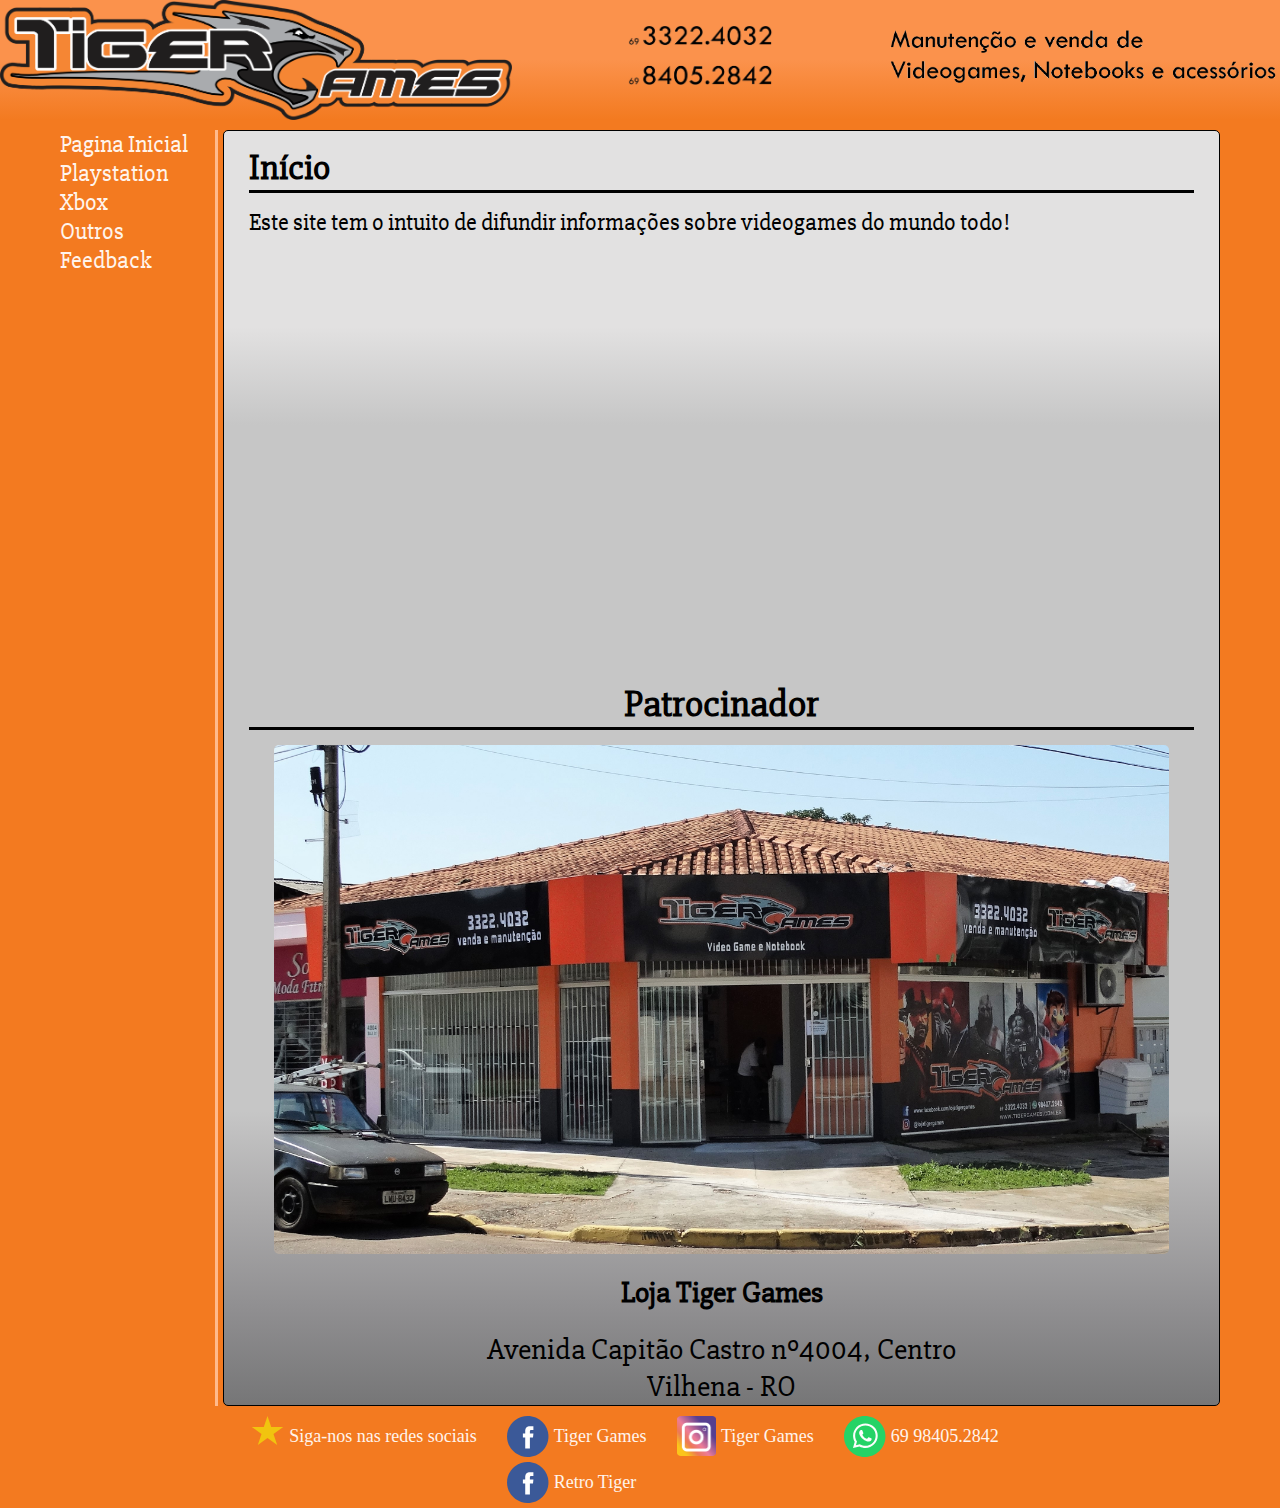
<file: index.html>
<!DOCTYPE html>
<html lang="pt-br">

<head>
    <meta charset="utf-8">
    <meta http-equiv="X-UA-Compatible" content="ie=edge">
    <title>
        Tiger Games - Página Inicial
    </title>

    <link href="https://fonts.googleapis.com/css?family=Slabo+27px" rel="stylesheet">
    <link href="https://fonts.googleapis.com/css?family=Merriweather" rel="stylesheet">
    <link rel="shortcut icon" href="imagens/loja/icon.png" />


    <link rel="stylesheet" href="CSS/conteudo.css">
    <link rel="stylesheet" href="CSS/lista.css">
    <link rel="stylesheet" href="CSS/texto.css">
    <link rel="stylesheet" href="CSS/imagens.css">
    <link rel="stylesheet" href="CSS/carrossel.css">
</head>


<body>
    <header>
        <div class="cabecalho">
            <img class="logo" src="imagens/loja/logoTigerGames_NOVO.png" alt="Logo Tiger Games">
            <img class="telefone" src="imagens/loja/telefone.png" height="60%" alt="Telefone: 3322-4032/8405-2842">
            <img class="telefone" src="imagens/loja/legenda.png" alt="Manutenção e venda de  notebooks, videogames e acessórios">
        </div>
    </header>

    <main>
        <div class="pai">
            <div class="conteudo">
                <div class="menu">
                    <nav>
                        <ul id="nav">
                            <li><a href="index.html">Pagina Inicial</a></li>
                            <li><a href="#">Playstation</a>
                                <ul>
                                    <li><a href="playstation/consoles.html"> > Consoles</a></li>
                                    <li><a href="playstation/portateis.html"> > Portáteis</a></li>
                                </ul>
                            </li>
                            <li><a href="#">Xbox</a>
                                <ul>
                                    <li><a href="xbox/consoles.html"> > Consoles</a></li>
                                </ul>
                            </li>
                            <li><a href="outros.html">Outros</a></li>
                            <li><a href="feedback.html">Feedback</a></li>
                        </ul>
                    </nav>
                </div>

                <div class="resultado">
                    <div class="titulo-texto">
                        <h1>Início</h1>
                    </div>
                    <div class="texto">
                        Este site tem o intuito de difundir informações sobre videogames do mundo todo!
                        <br><br>
                    </div>

                    <section class="galeria">
                        <img src="imagens/pexels-photo-139038.jpeg" alt=" pessoa segurando controle" height="100%"
                            class="foto">
                        <img src="imagens/pexels-photo-1435595.jpeg" alt="pessoa segurando controle" height="100%"
                            class="foto">
                        <img src="imagens/pexels-photo-776092.jpeg" alt="bonecos nintendo" height="100%" class="foto">
                        <img src="imagens/pexels-photo.jpg" alt="pessoa segurando controle" height="100%" class="foto">
                    </section>
                    <div class="titulo-patrocinador">
                        <h2>Patrocinador</h2>
                    </div>
                    <div class="foto-loja">
                        <img src="imagens/loja/DSC03052.JPG" alt="foto loja Tiger Games">
                    </div>
                    <div class="texto-inicio">
                        <h2>Loja Tiger Games</h2>
                        <p>
                            Avenida Capitão Castro nº4004, Centro <br>
                            Vilhena - RO
                        </p>
                    </div>


                </div>
            </div>
        </div>
    </main>
    <footer>
        <div class="rodape">

            <div><img src="imagens/social/estrelas.svg" alt=""></div>
            <p class="texto-rodape">Siga-nos nas redes sociais</p>

            <div class="social">
                <div class="social-face">
                    <img src="imagens/social/facebook.svg" alt="logo facebook">
                    <a class="texto-rodape" href="https://www.facebook.com/lojatigergames/">Tiger Games</a>
                </div>
                <div class="social-face">
                    <img src="imagens/social/facebook.svg" alt="logo facebook">
                    <a class="texto-rodape" href="https://www.facebook.com/RetroTigerr/">Retro Tiger</a>
                </div>
            </div>
            <div class="social-face">
                <img src="imagens/social/instagram.png" height="40px" alt="logo instagram">
                <a class="texto-rodape" href="https://www.instagram.com/lojatigergames/?hl=pt-br">Tiger Games</a>
            </div>
            <div class="social-whatsapp">
                <img src="imagens/social/whatsapp.svg" alt="logo whatsapp">

            </div>
            <p class="texto-rodape">69 98405.2842</p>

        </div>
    </footer>
</body>

</html>
</file>
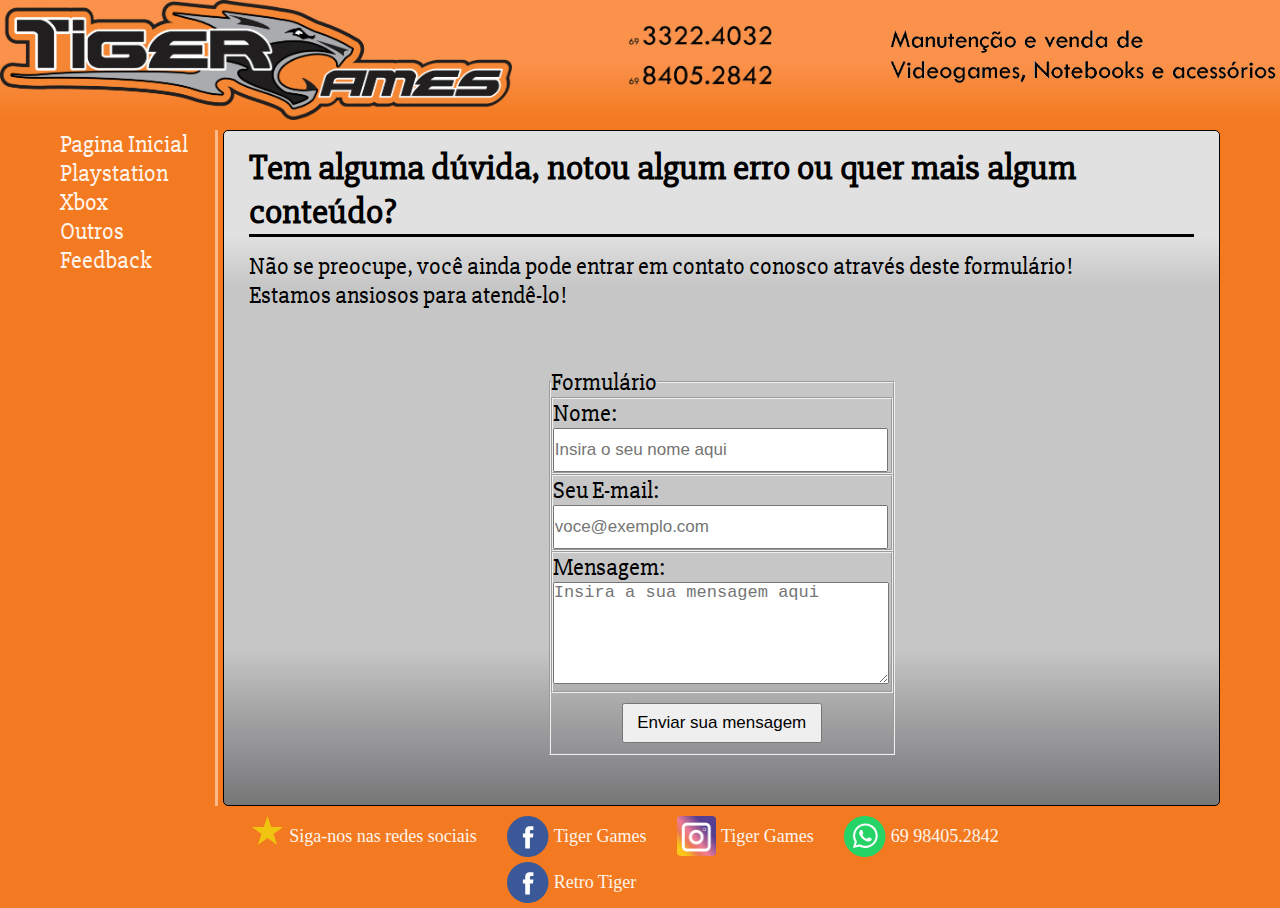
<file: feedback.html>
<!DOCTYPE html>
<html lang="pt-br">

<head>
    <meta charset="utf-8">
    <title>
        Tiger Games - Feedback
    </title>

    <link href="https://fonts.googleapis.com/css?family=Slabo+27px" rel="stylesheet">
    <link href="https://fonts.googleapis.com/css?family=Merriweather" rel="stylesheet">

    <link href="https://fonts.googleapis.com/icon?family=Material+Icons" rel="stylesheet">

    <link rel="stylesheet" href="CSS/conteudo.css">
    <link rel="stylesheet" href="CSS/lista.css">
    <link rel="stylesheet" href="CSS/texto.css">
    <link rel="stylesheet" href="CSS/imagens.css">
</head>


<body>
    <header>
        <div class="cabecalho">
            <img class="logo" src="imagens/loja/logoTigerGames_NOVO.png" alt="Logo Tiger Games">
            <img class="telefone" src="imagens/loja/telefone.png" height="60%" alt="Telefone: 3322-4032/8405-2842">
            <img class="telefone" src="imagens/loja/legenda.png" alt="Manutenção e venda de  notebooks, videogames e acessórios">
        </div>
    </header>

    <main>
        <div class="pai">
            <div class="conteudo">
                <div class="menu">
                    <nav>
                        <ul id="nav">
                            <li><a href="index.html">Pagina Inicial</a></li>
                            <li><a href="#">Playstation</a>
                                <ul>
                                    <li><a href="playstation/consoles.html"> > Consoles</a></li>
                                    <li><a href="playstation/portateis.html"> > Portáteis</a></li>
                                </ul>
                            </li>
                            <li><a href="#">Xbox</a>
                                <ul>
                                    <li><a href="../xbox/consoles.html"> > Consoles</a></li>
                                </ul>
                            </li>
                            <li><a href="outros.html">Outros</a></li>
                            <li><a href="feedback.html">Feedback</a></li>
                        </ul>
                    </nav>
                </div>

                <div class="resultado">
                    <div class="titulo-texto">
                        <h1>Tem alguma dúvida, notou algum erro ou quer mais algum conteúdo?</h1>
                    </div>

                    <div class="texto">
                        <p>
                            Não se preocupe, você ainda pode entrar em contato conosco através deste formulário!
                            <br>Estamos ansiosos para atendê-lo!
                        </p>
                        <br><br>
                    </div>
                    <form class="form">
                        <fieldset>
                            <legend>Formulário</legend>
                            <fieldset>
                                <label for="name">Nome:</label>
                                <input type="text" id="name" placeholder="Insira o seu nome aqui" required />
                            </fieldset>
                            <fieldset>
                                <label for="mail">Seu E-mail:</label>
                                <input type="email" id="mail" placeholder="voce@exemplo.com" required />
                            </fieldset>
                            <fieldset>
                                <label for="msg">Mensagem:</label>
                                <textarea class="mensagem" id="msg" placeholder="Insira a sua mensagem aqui" required></textarea>
                            </fieldset>
                            <div class="botao">
                                <button type="submit">Enviar sua mensagem</button>
                            </div>
                        </fieldset>
                    </form>
                </div>
            </div>
        </div>
    </main>
    <footer>
        <div class="rodape">
            <div><img src="imagens/social/estrelas.svg" alt=""></div>
            <p class="texto-rodape">Siga-nos nas redes sociais</p>

            <div class="social">
                <div class="social-face">
                    <img src="imagens/social/facebook.svg" alt="logo facebook">
                    <a class="texto-rodape" href="https://www.facebook.com/lojatigergames/">Tiger Games</a>
                </div>
                <div class="social-face">
                    <img src="imagens/social/facebook.svg" alt="logo facebook">
                    <a class="texto-rodape" href="https://www.facebook.com/RetroTigerr/">Retro Tiger</a>
                </div>
            </div>
            <div class="social-face">
                <img src="imagens/social/instagram.png" height="40px" alt="logo instagram">
                <a class="texto-rodape" href="https://www.instagram.com/lojatigergames/?hl=pt-br">Tiger Games</a>
            </div>
            <div class="social-whatsapp">
                <img src="imagens/social/whatsapp.svg" alt="logo whatsapp">

            </div>
            <p class="texto-rodape">69 98405.2842</p>

        </div>
    </footer>
</body>

</html>
</file>
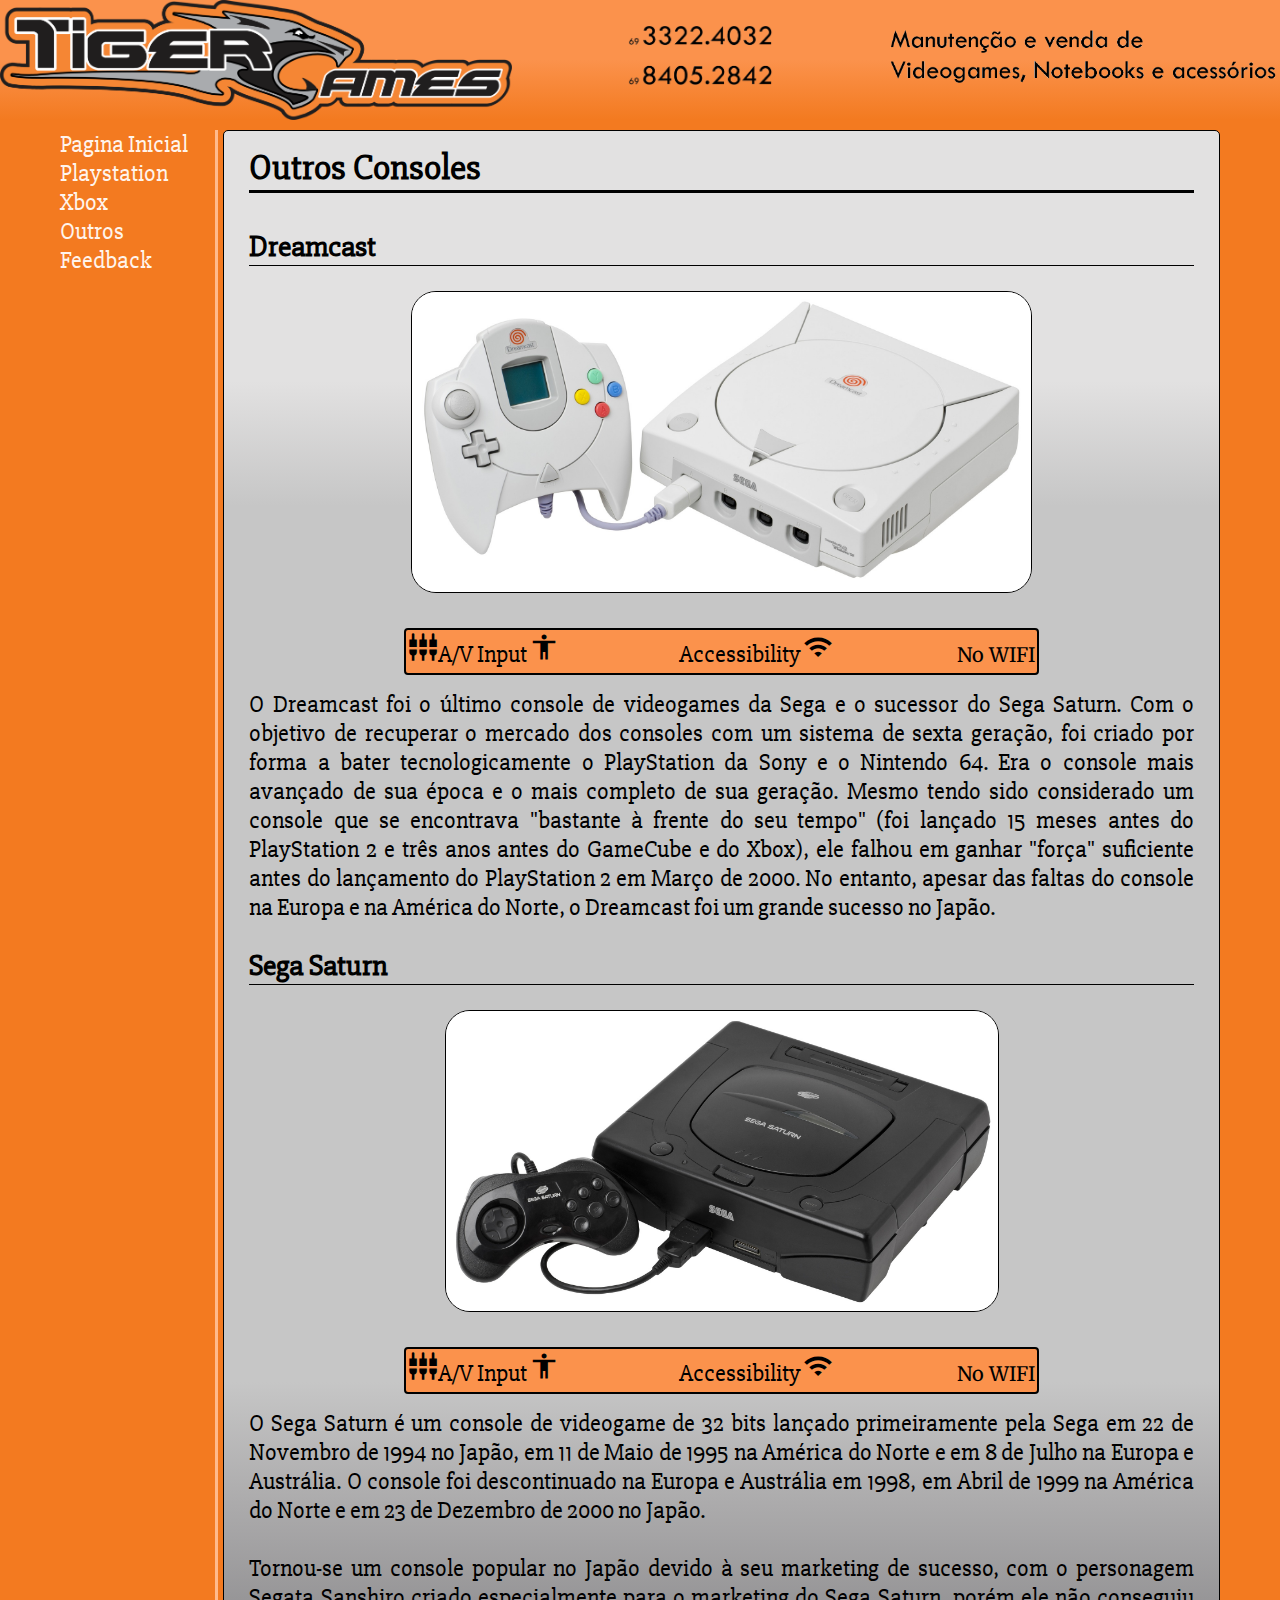
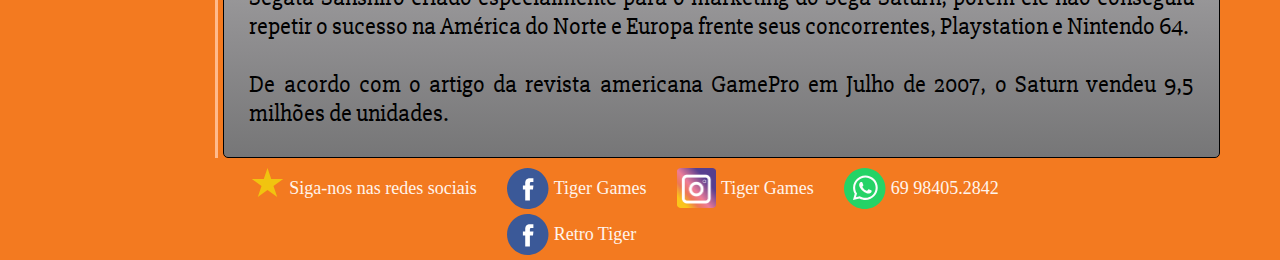
<file: outros.html>
<!DOCTYPE html>
<html lang="pt-br">

<head>
    <meta charset="utf-8">
    <title>
        Tiger Games - Outros
    </title>

    <link href="https://fonts.googleapis.com/css?family=Slabo+27px" rel="stylesheet">
    <link href="https://fonts.googleapis.com/css?family=Merriweather" rel="stylesheet">

    <link href="https://fonts.googleapis.com/icon?family=Material+Icons" rel="stylesheet">

    <link rel="stylesheet" href="CSS/conteudo.css">
    <link rel="stylesheet" href="CSS/lista.css">
    <link rel="stylesheet" href="CSS/texto.css">
    <link rel="stylesheet" href="CSS/imagens.css">
</head>


<body>
    <header>
        <div class="cabecalho">
            <img class="logo" src="imagens/loja/logoTigerGames_NOVO.png" alt="Logo Tiger Games">
            <img class="telefone" src="imagens/loja/telefone.png" height="60%" alt="Telefone: 3322-4032/8405-2842">
            <img class="telefone" src="imagens/loja/legenda.png" alt="Manutenção e venda de  notebooks, videogames e acessórios">
        </div>
    </header>

    <main>
        <div class="pai">
            <div class="conteudo">
                <div class="menu">
                    <nav>
                        <ul id="nav">
                            <li><a href="index.html">Pagina Inicial</a></li>
                            <li><a href="#">Playstation</a>
                                <ul>
                                    <li><a href="playstation/consoles.html"> > Consoles</a></li>
                                    <li><a href="playstation/portateis.html"> > Portáteis</a></li>
                                </ul>
                            </li>
                            <li><a href="#">Xbox</a>
                                <ul>
                                    <li><a href="xbox/consoles.html"> > Consoles</a></li>
                                </ul>
                            </li>
                            <li><a href="outros.html">Outros</a></li>
                            <li><a href="feedback.html">Feedback</a></li>
                        </ul>
                    </nav>
                </div>

                <div class="resultado">
                    <div class="titulo-texto">
                        <h1>Outros Consoles</h1>
                    </div>

                    <h2 class="titulo-console"> Dreamcast </h2>
                    <div class="consoles"><img src="imagens/outros/dreamcast.jpg" height="300px" alt="console dreamcast"></div>
                    <div class="texto">

                        <table>
                            <tbody>
                                <tr>
                                    <td class="icone">
                                        <span><i class="material-icons">settings_input_component</i>A/V Input</span>
                                    </td>
                                    <td class="icone">
                                        <span><i class="material-icons">accessibility_new</i>Accessibility</span>
                                    </td>
                                    <td class="icone">
                                        <span><i class="material-icons">wifi_off</i> <span>No WIFI</span></span>
                                    </td>
                                </tr>
                                <tr>
                            </tbody>
                        </table>

                        <div class="icone">
                        </div>

                        <p>
                            O Dreamcast foi o último console de videogames da Sega e o sucessor do
                            Sega Saturn. Com o objetivo de recuperar o mercado dos consoles com um sistema de sexta
                            geração, foi criado por forma a bater tecnologicamente o PlayStation da Sony e o Nintendo
                            64. Era o console mais avançado de sua época e o mais completo de sua geração. Mesmo tendo
                            sido considerado um console que se encontrava "bastante à frente do seu tempo" (foi lançado
                            15 meses antes do PlayStation 2 e três anos antes do GameCube e do Xbox), ele falhou em
                            ganhar "força" suficiente antes do lançamento do PlayStation 2 em Março de 2000. No
                            entanto, apesar das faltas do console na Europa e na América do Norte, o Dreamcast foi um
                            grande sucesso no Japão.
                        </p>
                    </div>

                    <h2 class="titulo-console"> Sega Saturn </h2>
                    <div class="consoles"><img src="imagens/outros/sega-saturn.jpg" height="300px" alt="console sega saturn"></div>
                    <div class="texto">
                            <table>
                            <tbody>
                                <tr>
                                    <td class="icone">
                                        <span><i class="material-icons">settings_input_component</i>A/V Input</span>
                                    </td>
                                    <td class="icone">
                                        <span><i class="material-icons">accessibility_new</i>Accessibility</span>
                                    </td>
                                    <td class="icone">
                                        <span><i class="material-icons">wifi_off</i> <span>No WIFI</span></span>
                                    </td>
                                </tr>
                                <tr>
                            </tbody>
                        </table>
                        <p>
                            O Sega Saturn é um console de videogame de 32 bits lançado primeiramente pela Sega em 22 de
                            Novembro de 1994 no Japão, em 11 de Maio de 1995 na América do Norte e em 8 de Julho na
                            Europa e Austrália. O console foi descontinuado na Europa e Austrália em 1998, em Abril de
                            1999 na América do Norte e em 23 de Dezembro de 2000 no Japão.
<br><br>
                            Tornou-se um console popular no Japão devido à seu marketing de sucesso, com o personagem
                            Segata Sanshiro criado especialmente para o marketing do Sega Saturn, porém ele não
                            conseguiu repetir o sucesso na América do Norte e Europa frente seus concorrentes,
                            Playstation e Nintendo 64.
<br><br>
                            De acordo com o artigo da revista americana GamePro em Julho de 2007, o Saturn vendeu 9,5
                            milhões de unidades.
                            <br><br>
                        </p>
                    </div>
                </div>
            </div>
        </div>
    </main>
    <footer>
        <div class="rodape">

            <div><img src="imagens/social/estrelas.svg" alt="estrela"></div>
            <p class="texto-rodape">Siga-nos nas redes sociais</p>

            <div class="social">
                <div class="social-face">
                    <img src="imagens/social/facebook.svg" alt="logo facebook">
                    <a class="texto-rodape" href="https://www.facebook.com/lojatigergames/">Tiger Games</a>
                </div>
                <div class="social-face">
                    <img src="imagens/social/facebook.svg" alt="logo facebook">
                    <a class="texto-rodape" href="https://www.facebook.com/RetroTigerr/">Retro Tiger</a>
                </div>
            </div>
            <div class="social-face">
                <img src="imagens/social/instagram.png" height="40px" alt="logo instagram">
                <a class="texto-rodape" href="https://www.instagram.com/lojatigergames/?hl=pt-br">Tiger Games</a>
            </div>
            <div class="social-whatsapp">
                <img src="imagens/social/whatsapp.svg" alt="logo whatsapp">

            </div>
            <p class="texto-rodape">69 98405.2842</p>

        </div>
    </footer>
</body>

</html>
</file>
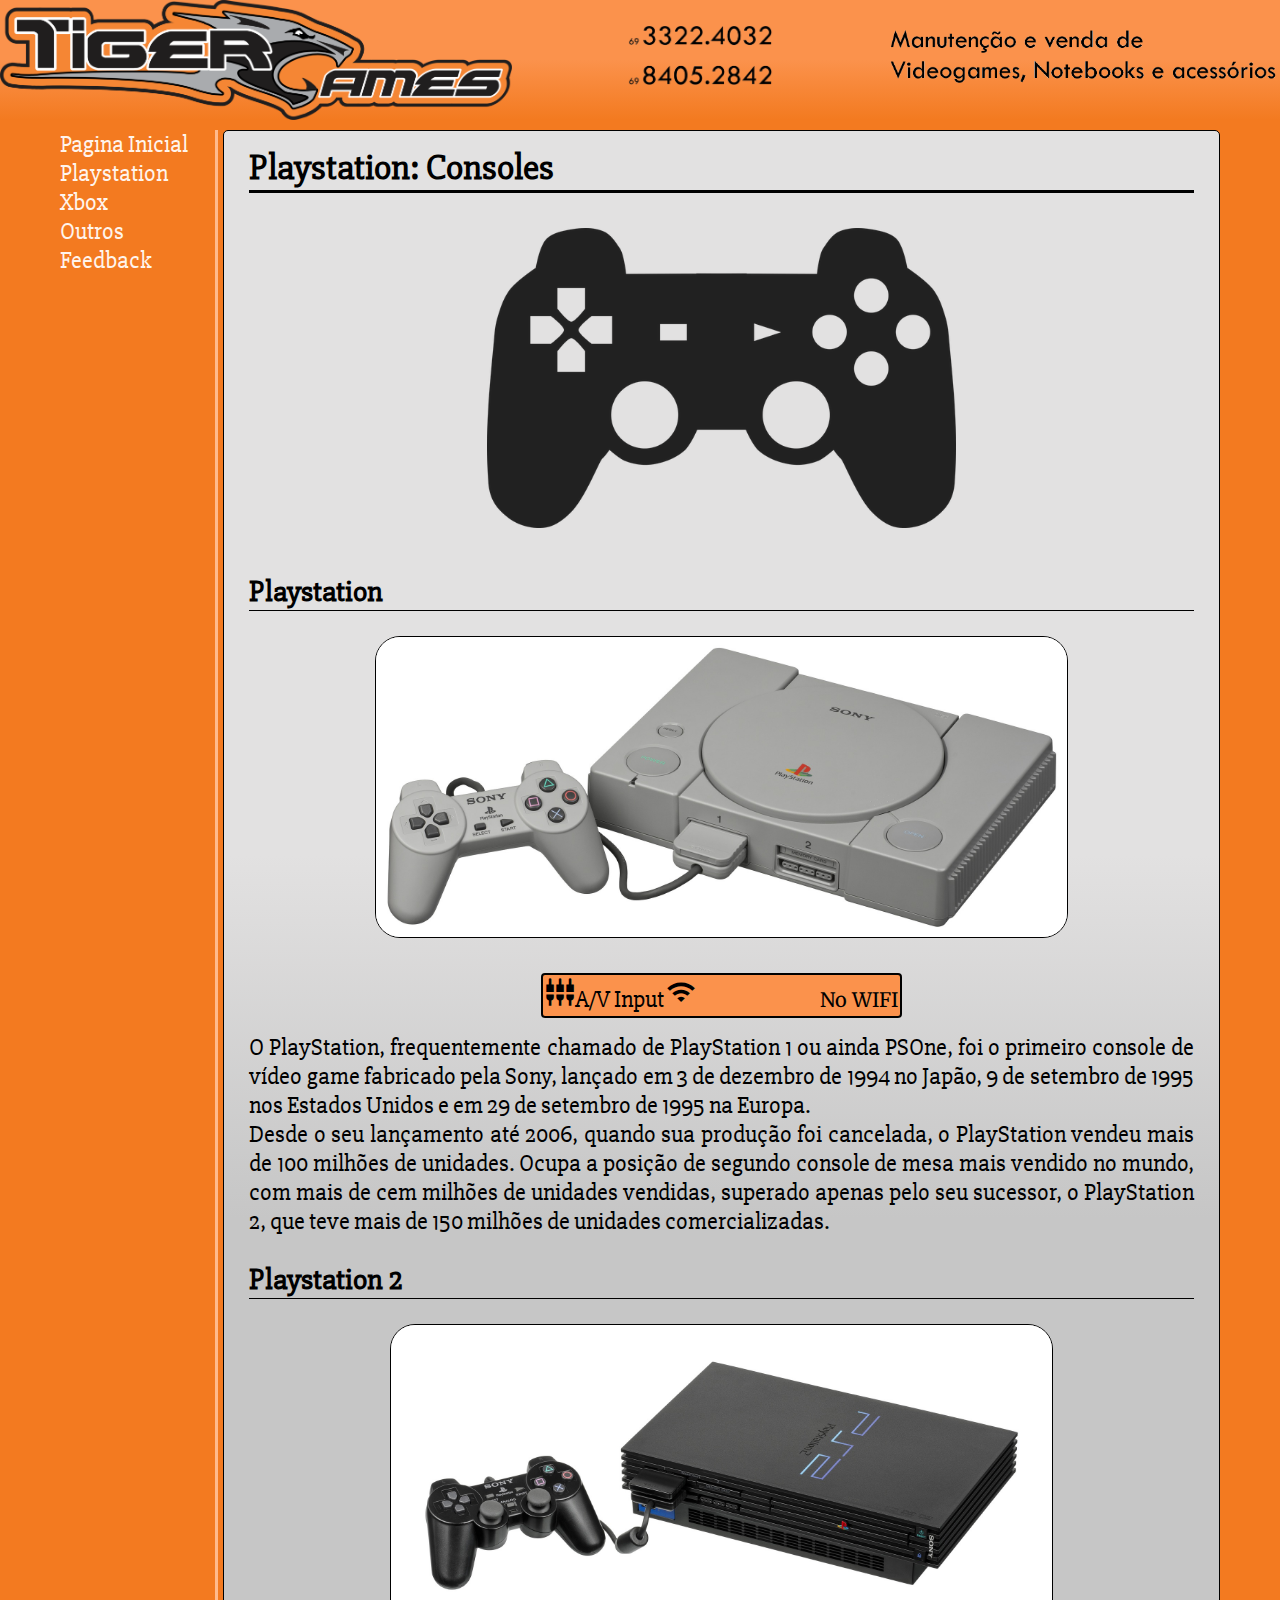
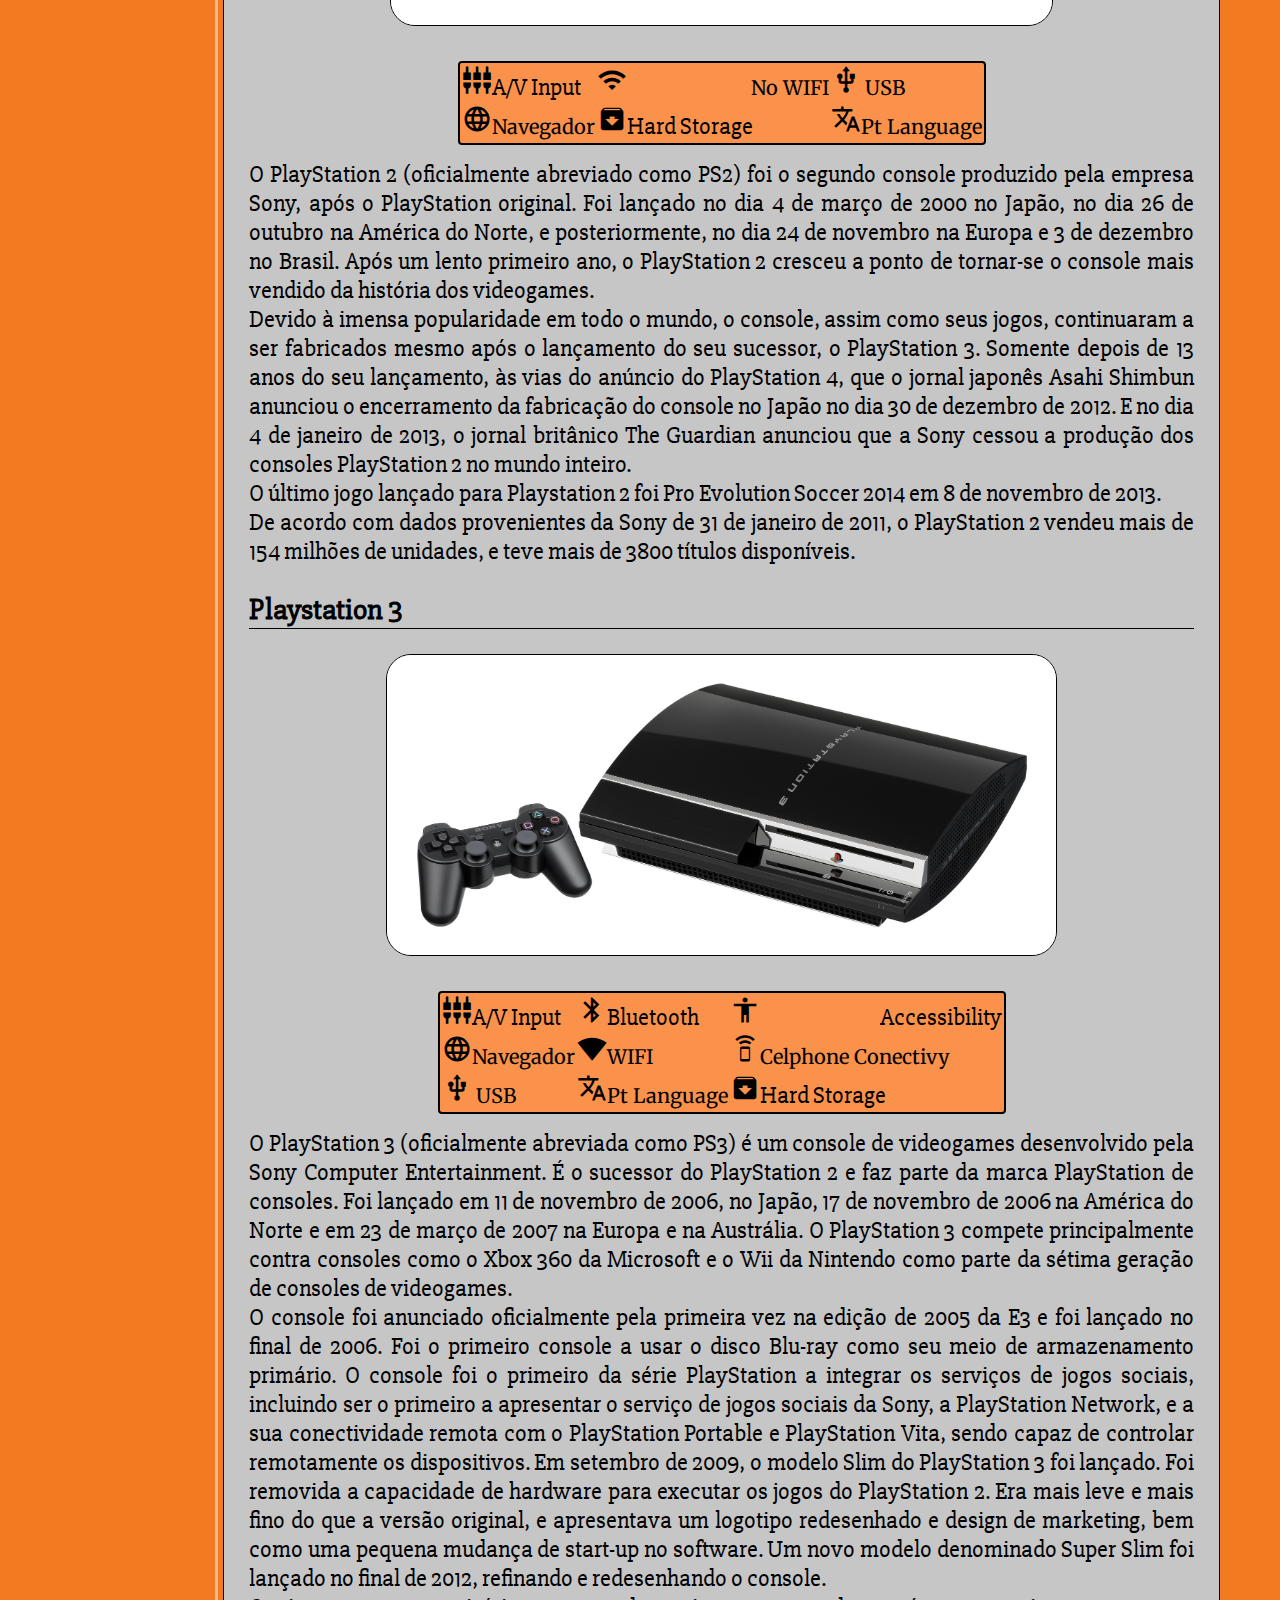
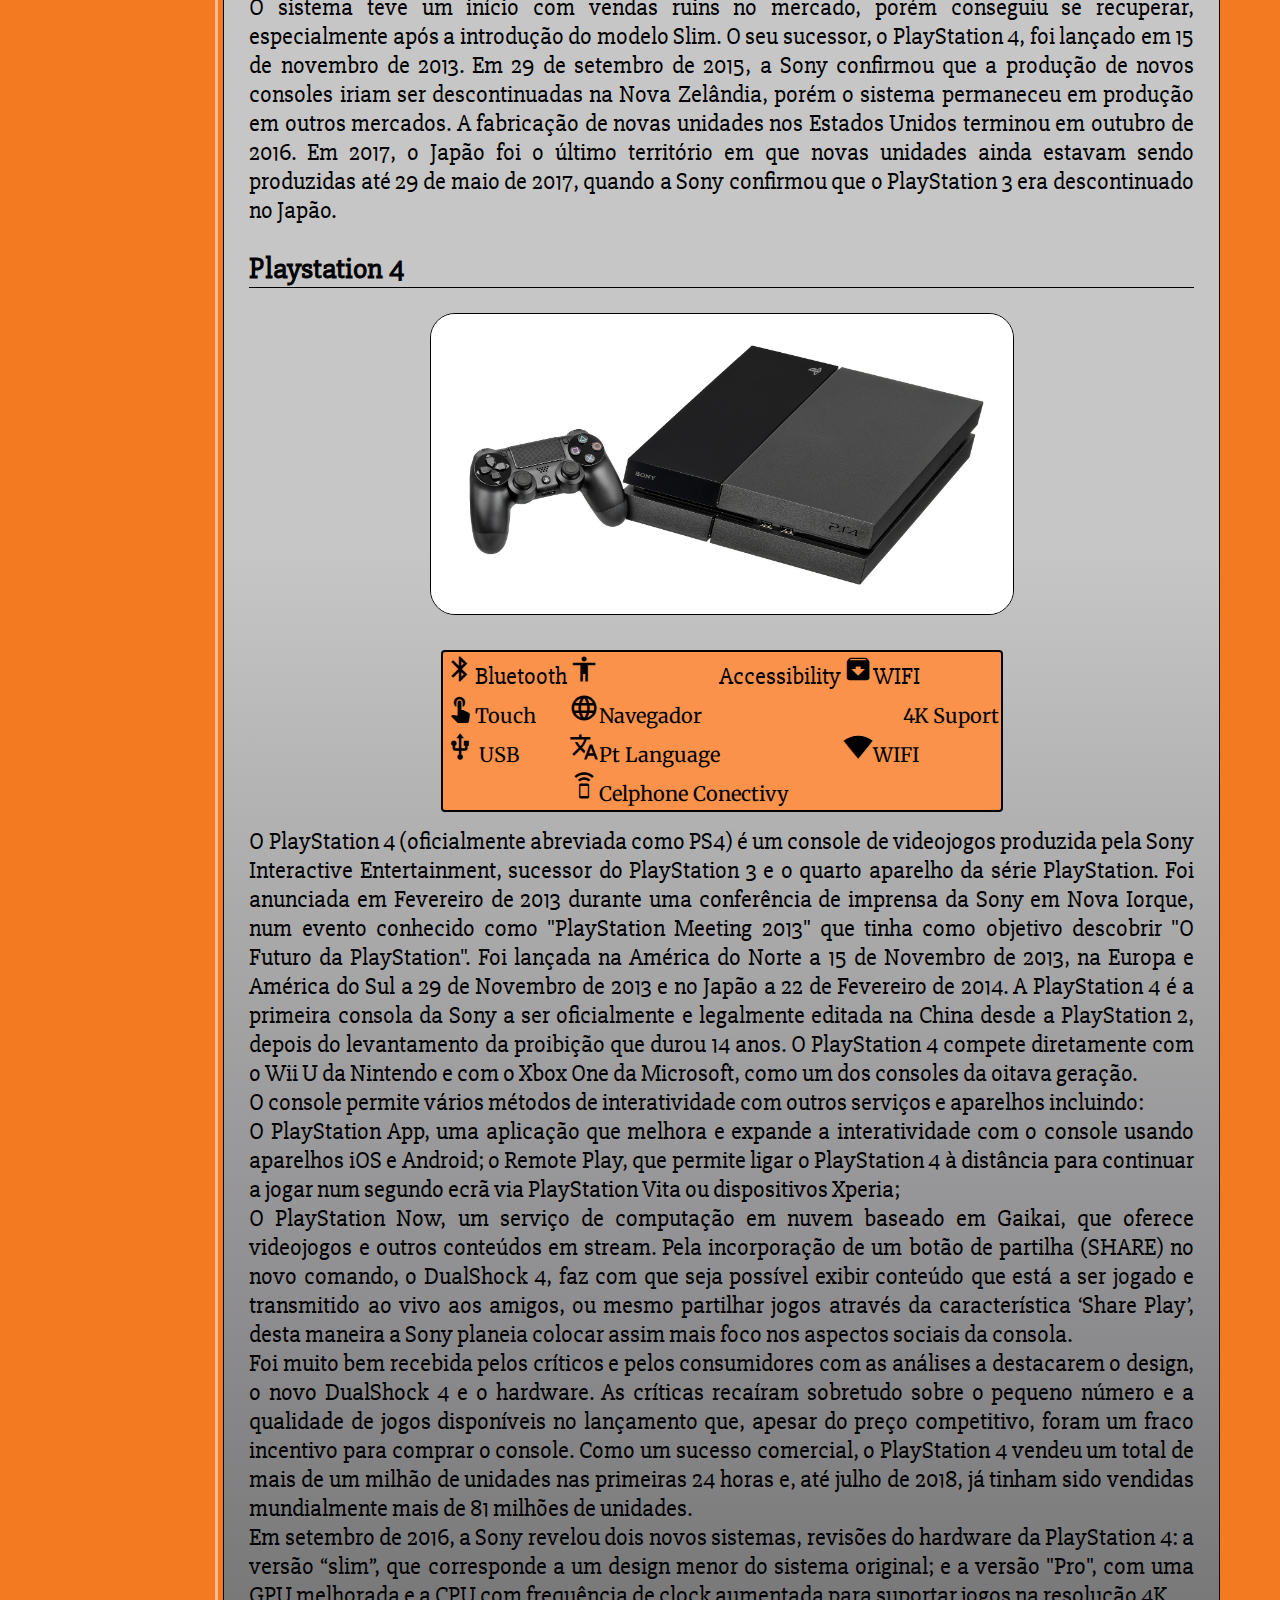
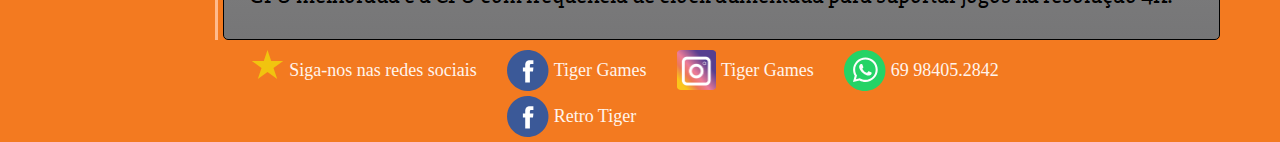
<file: playstation/consoles.html>
<!DOCTYPE html>
<html lang="pt-br">

<head>
    <meta charset="utf-8">
    <title>
        Tiger Games - Consoles Playstation
    </title>

    <link href="https://fonts.googleapis.com/css?family=Slabo+27px" rel="stylesheet">
    <link href="https://fonts.googleapis.com/css?family=Merriweather" rel="stylesheet">

    <link href="https://fonts.googleapis.com/icon?family=Material+Icons" rel="stylesheet">

    <link rel="stylesheet" href="../CSS/conteudo.css">
    <link rel="stylesheet" href="../CSS/lista.css">
    <link rel="stylesheet" href="../CSS/texto.css">
    <link rel="stylesheet" href="../CSS/imagens.css">
</head>


<body>
    <header>
        <div class="cabecalho">
            <img class="logo" src="../imagens/loja/logoTigerGames_NOVO.png" alt="Logo Tiger Games">
            <img class="telefone" src="../imagens/loja/telefone.png" height="60%" alt="Telefone: 3322-4032/8405-2842">
            <img class="telefone" src="../imagens/loja/legenda.png" alt="Manutenção e venda de  notebooks, videogames e acessórios">
        </div>
    </header>

    <main>
        <div class="pai">
            <div class="conteudo">
                <div class="menu">
                    <nav>
                        <ul id="nav">
                            <li><a href="../index.html">Pagina Inicial</a></li>
                            <li><a href="#">Playstation</a>
                                <ul>
                                    <li><a href="consoles.html"> > Consoles</a></li>
                                    <li><a href="portateis.html"> > Portáteis</a></li>
                                </ul>
                            </li>
                            <li><a href="#">Xbox</a>
                                <ul>
                                    <li><a href="../xbox/consoles.html"> > Consoles</a></li>
                                </ul>
                            </li>
                            <li><a href="../outros.html">Outros</a></li>
                            <li><a href="../feedback.html">Feedback</a></li>
                        </ul>
                    </nav>
                </div>

                <div class="resultado">
                    <div class="titulo-texto">
                        <h1>Playstation: Consoles</h1>
                    </div>

                    <div class="logo-play"><img src="../imagens/loja/control.png" height="300px" alt="controle playstation"></div>

                    <h2 class="titulo-console"> Playstation </h2>
                    <div class="consoles"><img src="../imagens/playstation/ps1-usa.jpg" height="300px" alt="console ps1"></div>
                    <div class="texto">
                        <table>
                            <tbody>
                                <tr>
                                    <td class="icone">
                                        <span><i class="material-icons">settings_input_component</i>A/V Input</span>
                                    </td>
                                    <td class="icone">
                                        <span><i class="material-icons">wifi_off</i> <span>No WIFI</span></span>
                                    </td>
                                </tr>
                            </tbody>
                        </table>

                        <p>O PlayStation, frequentemente chamado de PlayStation 1 ou ainda PSOne, foi o
                            primeiro console de vídeo game fabricado pela Sony, lançado em 3 de dezembro de 1994 no
                            Japão, 9 de setembro de 1995 nos Estados Unidos e em 29 de setembro de 1995 na Europa.
                            <br> Desde o seu lançamento até 2006, quando sua produção foi cancelada, o PlayStation
                            vendeu
                            mais de 100 milhões de unidades. Ocupa a posição de segundo console de mesa mais vendido no
                            mundo, com mais de cem milhões de unidades vendidas, superado apenas pelo seu sucessor, o
                            PlayStation 2, que teve mais de 150 milhões de unidades comercializadas.</p>
                    </div>

                    <h2 class="titulo-console"> Playstation 2 </h2>
                    <div class="consoles"><img src="../imagens/playstation/ps2-fat.jpg" height="300px" alt="console ps2"></div>
                    <div class="texto">
                        <table>
                            <tbody>
                                <tr>
                                    <td class="icone">
                                        <span><i class="material-icons">settings_input_component</i>A/V Input</span>
                                    </td>
                                    <td class="icone">
                                        <span><i class="material-icons">wifi_off</i> <span>No WIFI</span></span>
                                    </td>
                                    <td class="icone">
                                        <span><i class="material-icons">usb</i> <span>USB</span></span>
                                    </td>
                                </tr>
                                <tr>
                                    <td class="icone">
                                        <span><i class="material-icons">language</i><span>Navegador</span></span>
                                    </td>
                                    <td class="icone">
                                        <span><i class="material-icons">archive</i>Hard Storage</span>
                                    </td>
                                    <td class="icone">
                                        <span><i class="material-icons">translate</i><span>Pt Language</span></span>
                                    </td>
                                </tr>
                            </tbody>
                        </table>
                        <p>O PlayStation 2 (oficialmente abreviado como PS2) foi o segundo console produzido pela
                            empresa Sony, após o PlayStation original. Foi lançado no dia 4 de março de 2000 no Japão,
                            no dia 26 de outubro na América do Norte, e posteriormente, no dia 24 de novembro na Europa
                            e 3 de dezembro no Brasil. Após um lento primeiro ano, o PlayStation 2 cresceu a ponto de
                            tornar-se o console mais vendido da história dos videogames.
                            <br> Devido à imensa popularidade em todo o mundo, o console, assim como seus jogos,
                            continuaram
                            a ser fabricados mesmo após o lançamento do seu sucessor, o PlayStation 3. Somente depois
                            de 13 anos do seu lançamento, às vias do anúncio do PlayStation 4, que o jornal japonês
                            Asahi Shimbun anunciou o encerramento da fabricação do console no Japão no dia 30 de
                            dezembro de 2012. E no dia 4 de janeiro de 2013, o jornal britânico The Guardian anunciou
                            que a Sony cessou a produção dos consoles PlayStation 2 no mundo inteiro.
                            <br> O último jogo lançado para Playstation 2 foi Pro Evolution Soccer 2014 em 8 de
                            novembro de
                            2013.
                            <br> De acordo com dados provenientes da Sony de 31 de janeiro de 2011, o PlayStation 2
                            vendeu
                            mais de 154 milhões de unidades, e teve mais de 3800 títulos disponíveis.
                        </p>
                    </div>

                    <div>
                        <h2 class="titulo-console">Playstation 3 </h2>
                    </div>
                    <div class="consoles"><img src="../imagens/playstation/ps3-fat.jpg" height="300px" alt="console ps3"></div>
                    <div class="texto">
                        <table>
                            <tbody>
                                <tr>
                                    <td class="icone">
                                        <span><i class="material-icons">settings_input_component</i>A/V Input</span>
                                    </td>
                                    <td class="icone">
                                        <span><i class="material-icons">bluetooth</i>Bluetooth</span>
                                    </td>
                                    <td class="icone">
                                        <span><i class="material-icons">accessibility_new</i>Accessibility</span>
                                    </td>
                                </tr>
                                <tr>
                                    <td class="icone">
                                        <span><i class="material-icons">language</i><span>Navegador</span></span>
                                    </td>
                                    <td class="icone">
                                        <span><i class="material-icons">network_wifi</i><span>WIFI</span></span>
                                    </td>
                                    <td class="icone">
                                        <span><i class="material-icons">speaker_phone</i><span>Celphone Conectivy</span></span>
                                    </td>
                                </tr>
                                <tr>
                                    <td class="icone">
                                        <span><i class="material-icons">usb</i> <span>USB</span></span>
                                    </td>
                                    <td class="icone">
                                        <span><i class="material-icons">translate</i><span>Pt Language</span></span>
                                    </td>
                                    <td class="icone">
                                        <span><i class="material-icons">archive</i>Hard Storage</span>
                                    </td>
                                </tr>
                            </tbody>
                        </table>
                        <p>O PlayStation 3 (oficialmente abreviada como PS3) é um console de videogames desenvolvido
                            pela Sony Computer
                            Entertainment. É o sucessor do PlayStation 2 e faz parte da marca PlayStation de consoles.
                            Foi lançado em 11 de novembro de 2006, no Japão, 17 de novembro de 2006 na América do Norte
                            e em 23 de março de 2007 na Europa e na Austrália. O PlayStation 3 compete principalmente
                            contra consoles como o Xbox 360 da Microsoft e o Wii da Nintendo como parte da sétima
                            geração de consoles de videogames.
                            <br> O console foi anunciado oficialmente pela primeira vez na edição de 2005 da E3 e foi
                            lançado no final de 2006. Foi o primeiro console a usar o disco Blu-ray como seu meio de
                            armazenamento primário. O console foi o primeiro da série PlayStation a integrar os
                            serviços de jogos sociais, incluindo ser o primeiro a apresentar o serviço de jogos sociais
                            da Sony, a PlayStation Network, e a sua conectividade remota com o PlayStation Portable e
                            PlayStation Vita, sendo capaz de controlar remotamente os dispositivos. Em setembro de
                            2009, o modelo Slim do PlayStation 3 foi lançado. Foi removida a capacidade de hardware
                            para executar os jogos do PlayStation 2. Era mais leve e mais fino do que a versão
                            original, e apresentava um logotipo redesenhado e design de marketing, bem como uma pequena
                            mudança de start-up no software. Um novo modelo denominado Super Slim foi lançado no final
                            de 2012, refinando e redesenhando o console.
                            <br> O sistema teve um início com vendas ruins no mercado, porém conseguiu se recuperar,
                            especialmente após a introdução do modelo Slim. O seu sucessor, o PlayStation 4, foi
                            lançado em 15 de novembro de 2013. Em 29 de setembro de 2015, a Sony confirmou que a
                            produção de novos consoles iriam ser descontinuadas na Nova Zelândia, porém o sistema
                            permaneceu em produção em outros mercados. A fabricação de novas unidades nos Estados
                            Unidos terminou em outubro de 2016. Em 2017, o Japão foi o último território em que novas
                            unidades ainda estavam sendo produzidas até 29 de maio de 2017, quando a Sony confirmou que
                            o PlayStation 3 era descontinuado no Japão.
                        </p>
                    </div>

                    <div>
                        <h2 class="titulo-console">Playstation 4 </h2>
                    </div>
                    <div class="consoles"><img src="../imagens/playstation/ps4-fat.jpg" height="300px" alt="console ps4"></div>
                    <div class="texto">
                        <table>
                            <tbody>
                                <tr>
                                    <td class="icone">
                                        <span><i class="material-icons">bluetooth</i>Bluetooth</span>
                                    </td>
                                    <td class="icone">
                                        <span><i class="material-icons">accessibility_new</i>Accessibility</span>
                                    </td>
                                    <td class="icone">
                                        <span><i class="material-icons">archive</i>WIFI</span>
                                    </td>
                                </tr>
                                <tr>
                                    <td class="icone">
                                        <span><i class="material-icons">touch_app</i><span>Touch</span></span>
                                    </td>
                                    <td class="icone">
                                        <span><i class="material-icons">language</i><span>Navegador</span></span>
                                    </td>
                                    <td class="icone">
                                        <span><i class="material-icons">4k</i><span>4K Suport</span></span>
                                    </td>
                                </tr>
                                <tr>
                                    <td class="icone">
                                        <span><i class="material-icons">usb</i> <span>USB</span></span>
                                    </td>
                                    <td class="icone">
                                        <span><i class="material-icons">translate</i><span>Pt Language</span></span>
                                    </td>
                                    <td class="icone">
                                        <span><i class="material-icons">network_wifi</i><span>WIFI</span></span>
                                    </td>
                                    
                                </tr>
                                <tr>
                                    <td></td>
                                    <td class="icone">
                                            <span><i class="material-icons">speaker_phone</i><span>Celphone Conectivy</span></span>
                                        </td>
                                </tr>
                            </tbody>
                        </table>
                        <p>O PlayStation 4 (oficialmente abreviada como PS4) é um console de videojogos
                            produzida pela Sony Interactive Entertainment, sucessor do PlayStation 3 e o quarto
                            aparelho da série PlayStation. Foi anunciada em Fevereiro de 2013 durante uma conferência
                            de imprensa da Sony em Nova Iorque, num evento conhecido como "PlayStation Meeting 2013"
                            que tinha como objetivo descobrir "O Futuro da PlayStation". Foi lançada na América do
                            Norte a 15 de Novembro de 2013, na Europa e América do Sul a 29 de Novembro de 2013 e no
                            Japão a 22 de Fevereiro de 2014. A PlayStation 4 é a primeira consola da Sony a ser
                            oficialmente e legalmente editada na China desde a PlayStation 2, depois do levantamento da
                            proibição que durou 14 anos. O PlayStation 4 compete diretamente com o Wii U da Nintendo e
                            com o Xbox One da Microsoft, como um dos consoles da oitava geração.
                            <br> O console permite vários métodos de interatividade com outros serviços e aparelhos
                            incluindo:
                            <br> O PlayStation App, uma aplicação que melhora e expande a interatividade com o console
                            usando aparelhos iOS e Android; o Remote Play, que permite ligar o PlayStation 4 à
                            distância para continuar a jogar num segundo ecrã via PlayStation Vita ou dispositivos
                            Xperia;
                            <br> O PlayStation Now, um serviço de computação em nuvem baseado em Gaikai, que oferece
                            videojogos e outros conteúdos em stream. Pela incorporação de um botão de partilha (SHARE)
                            no novo comando, o DualShock 4, faz com que seja possível exibir conteúdo que está a ser
                            jogado e transmitido ao vivo aos amigos, ou mesmo partilhar jogos através da característica
                            ‘Share Play’, desta maneira a Sony planeia colocar assim mais foco nos aspectos sociais da
                            consola.
                            <br> Foi muito bem recebida pelos críticos e pelos consumidores com as análises a
                            destacarem o design, o novo DualShock 4 e o hardware. As críticas recaíram sobretudo sobre
                            o pequeno número e a qualidade de jogos disponíveis no lançamento que, apesar do preço
                            competitivo, foram um fraco incentivo para comprar o console. Como um sucesso comercial, o
                            PlayStation 4 vendeu um total de mais de um milhão de unidades nas primeiras 24 horas e,
                            até julho de 2018, já tinham sido vendidas mundialmente mais de 81 milhões de unidades.
                            <br> Em setembro de 2016, a Sony revelou dois novos sistemas, revisões do hardware da
                            PlayStation 4: a versão “slim”, que corresponde a um design menor do sistema original; e a
                            versão "Pro", com uma GPU melhorada e a CPU com frequência de clock aumentada para
                            suportar jogos na resolução 4K.
                            <br><br>
                        </p>
                    </div>


                </div>
            </div>
        </div>
    </main>
    <footer>
        <div class="rodape">

            <div><img src="../imagens/social/estrelas.svg" alt="estrele"></div>
            <p class="texto-rodape">Siga-nos nas redes sociais</p>

            <div class="social">
                <div class="social-face">
                    <img src="../imagens/social/facebook.svg" alt="logo fecebook">
                    <a class="texto-rodape" href="https://www.facebook.com/lojatigergames/">Tiger Games</a>
                </div>
                <div class="social-face">
                    <img src="../imagens/social/facebook.svg" alt="logo facebook">
                    <a class="texto-rodape" href="https://www.facebook.com/RetroTigerr/">Retro Tiger</a>
                </div>
            </div>
            <div class="social-face">
                <img src="../imagens/social/instagram.png" height="40px" alt="logo instagram">
                <a class="texto-rodape" href="https://www.instagram.com/lojatigergames/?hl=pt-br">Tiger Games</a>
            </div>
            <div class="social-whatsapp">
                <img src="../imagens/social/whatsapp.svg" alt="logo whatsapp">

            </div>
            <p class="texto-rodape">69 98405.2842</p>

        </div>
    </footer>
</body>

</html>
</file>
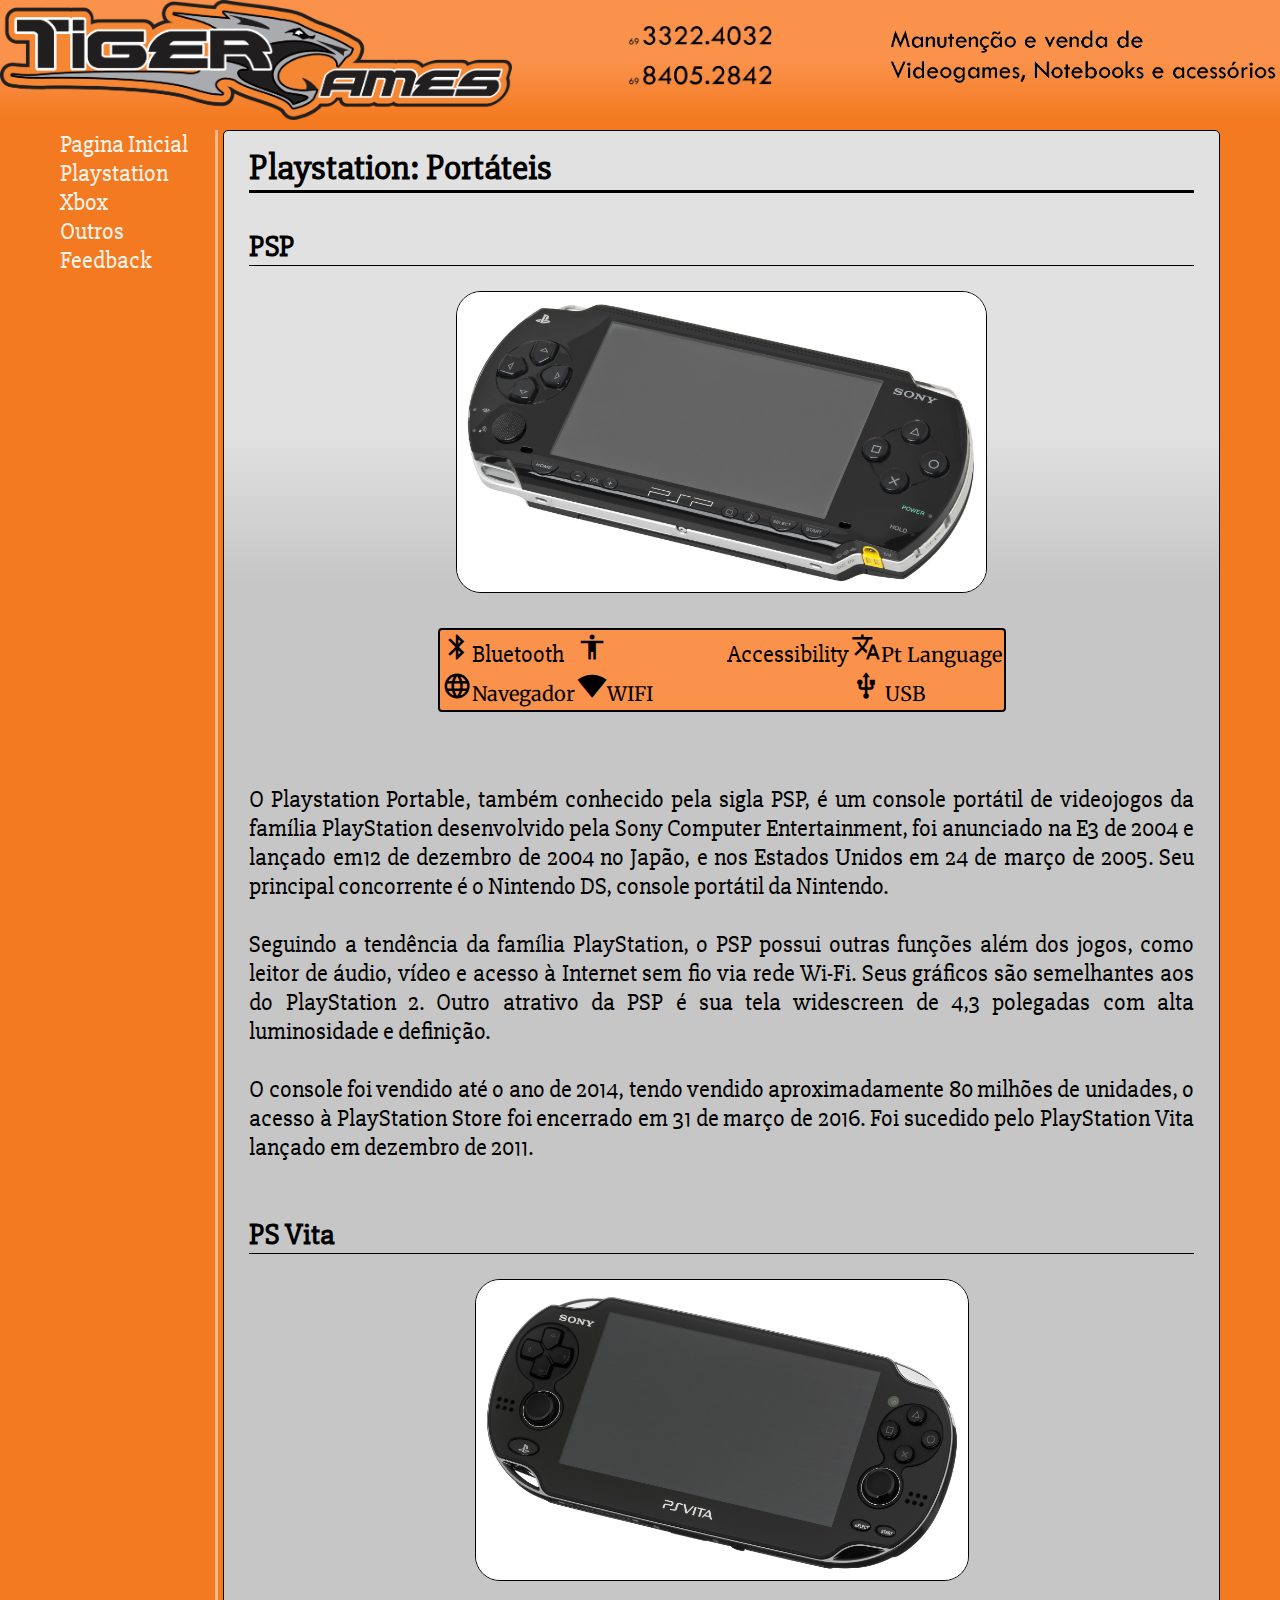
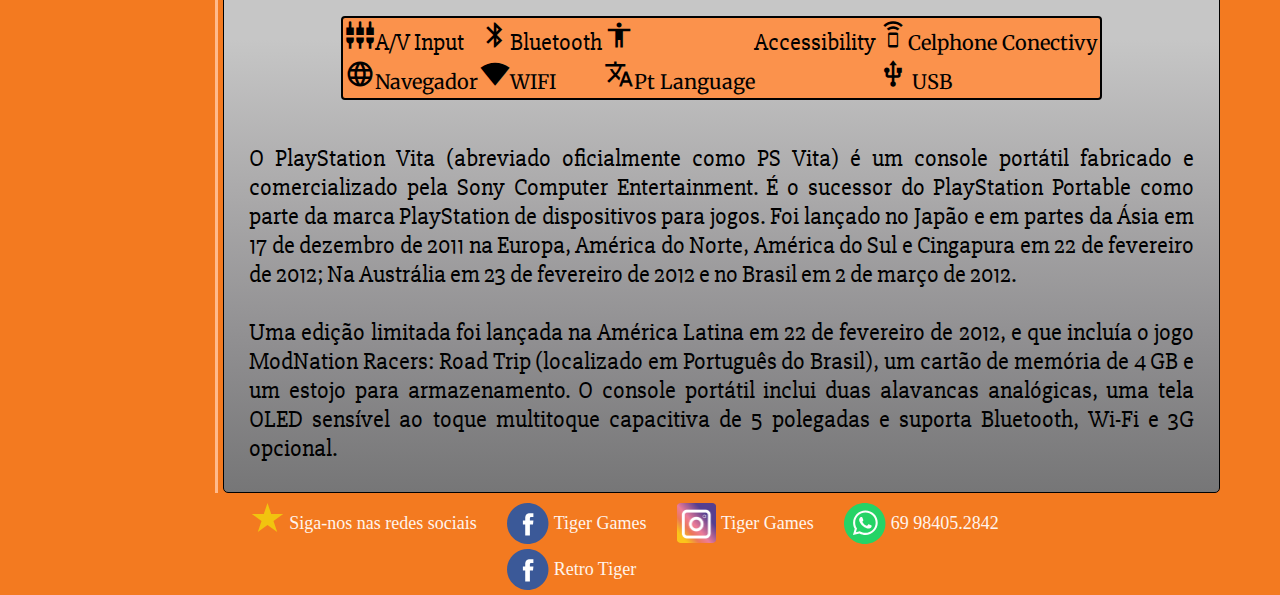
<file: playstation/portateis.html>
<!DOCTYPE html>
<html lang="pt-br">

<head>
    <meta charset="utf-8">
    <title>
        Tiger Games - Consoles Playstation
    </title>

    <link href="https://fonts.googleapis.com/css?family=Slabo+27px" rel="stylesheet">
    <link href="https://fonts.googleapis.com/css?family=Merriweather" rel="stylesheet">

    <link href="https://fonts.googleapis.com/icon?family=Material+Icons" rel="stylesheet">

    <link rel="stylesheet" href="../CSS/conteudo.css">
    <link rel="stylesheet" href="../CSS/lista.css">
    <link rel="stylesheet" href="../CSS/texto.css">
    <link rel="stylesheet" href="../CSS/imagens.css">
</head>


<body>
    <header>
        <div class="cabecalho">
            <img class="logo" src="../imagens/loja/logoTigerGames_NOVO.png" alt="Logo Tiger Games">
            <img class="telefone" src="../imagens/loja/telefone.png" height="60%" alt="Telefone: 3322-4032/8405-2842">
            <img class="telefone" src="../imagens/loja/legenda.png" alt="Manutenção e venda de  notebooks, videogames e acessórios">
        </div>
    </header>

    <main>
        <div class="pai">
            <div class="conteudo">
                <div class="menu">
                    <nav>
                        <ul id="nav">
                            <li><a href="../index.html">Pagina Inicial</a></li>
                            <li><a href="#">Playstation</a>
                                <ul>
                                    <li><a href="consoles.html"> > Consoles</a></li>
                                    <li><a href="portateis.html"> > Portáteis</a></li>
                                </ul>
                            </li>
                            <li><a href="#">Xbox</a>
                                <ul>
                                    <li><a href="../xbox/consoles.html"> > Consoles</a></li>
                                </ul>
                            </li>
                            <li><a href="../outros.html">Outros</a></li>
                            <li><a href="../feedback.html">Feedback</a></li>
                        </ul>
                    </nav>
                </div>

                <div class="resultado">
                    <div class="titulo-texto">
                        <h1>Playstation: Portáteis</h1>
                    </div>

                    <div>
                        <h2 class="titulo-console">PSP</h2>
                    </div>
                    <div class="consoles"><img src="../imagens/playstation/psp.jpg" height="300px" alt="portatil psp"></div>
                    <div class="texto">
                        <table class="tabela">
                            <tbody>
                                <tr>
                                    <td class="icone">
                                        <span><i class="material-icons">bluetooth</i>Bluetooth</span>
                                    </td>
                                    <td class="icone">
                                        <span><i class="material-icons">accessibility_new</i>Accessibility</span>
                                    </td>
                                    <td class="icone">
                                        <span><i class="material-icons">translate</i><span>Pt Language</span></span>
                                    </td>
                                </tr>
                                <tr>
                                    <td class="icone">
                                        <span><i class="material-icons">language</i><span>Navegador</span></span>
                                    </td>
                                    <td class="icone">
                                        <span><i class="material-icons">network_wifi</i><span>WIFI</span></span>
                                    </td>
                                    <td class="icone">
                                        <span><i class="material-icons">usb</i> <span>USB</span></span>
                                    </td>
                                </tr>
                            </tbody>
                        </table>
                        <br><br>
                        <p>
                            O Playstation Portable, também conhecido pela sigla PSP, é um console portátil de
                            videojogos da família PlayStation desenvolvido pela Sony Computer Entertainment, foi
                            anunciado na E3 de 2004 e lançado em12 de dezembro de 2004 no Japão, e nos Estados Unidos
                            em 24 de março de 2005. Seu principal concorrente é o Nintendo DS, console portátil da
                            Nintendo.

                            <br><br> Seguindo a tendência da família PlayStation, o PSP possui outras funções além dos
                            jogos, como leitor de áudio, vídeo e acesso à Internet sem fio via rede Wi-Fi. Seus
                            gráficos são
                            semelhantes aos do PlayStation 2. Outro atrativo da PSP é sua tela widescreen de 4,3
                            polegadas com alta luminosidade e definição.

                            <br><br> O console foi vendido até o ano de 2014, tendo vendido aproximadamente 80 milhões
                            de
                            unidades, o acesso à PlayStation Store foi encerrado em 31 de março de 2016. Foi sucedido
                            pelo PlayStation Vita lançado em dezembro de 2011.
                            <br> <br>
                        </p>
                    </div>

                    <div>
                        <h2 class="titulo-console">PS Vita</h2>
                    </div>
                    <div class="consoles"><img src="../imagens/playstation/psVita.jpg" height="300px" alt="portatil psVita"></div>
                    <div class="texto">
                        <table class="tabela">
                            <tbody>
                                <tr>
                                    <td class="icone">
                                        <span><i class="material-icons">settings_input_component</i>A/V Input</span>
                                    </td>
                                    <td class="icone">
                                        <span><i class="material-icons">bluetooth</i>Bluetooth</span>
                                    </td>
                                    <td class="icone">
                                        <span><i class="material-icons">accessibility_new</i>Accessibility</span>
                                    </td>
                                    <td class="icone">
                                        <span><i class="material-icons">speaker_phone</i><span>Celphone Conectivy</span></span>
                                    </td>
                                </tr>
                                <tr>
                                    <td class="icone">
                                        <span><i class="material-icons">language</i><span>Navegador</span></span>
                                    </td>
                                    <td class="icone">
                                        <span><i class="material-icons">network_wifi</i><span>WIFI</span></span>
                                    </td>
                                    <td class="icone">
                                        <span><i class="material-icons">translate</i><span>Pt Language</span></span>
                                    </td>
                                    <td class="icone">
                                        <span><i class="material-icons">usb</i> <span>USB</span></span>
                                    </td>
                                </tr>
                            </tbody>
                        </table>
                        <br>
                        <p>
                            O PlayStation Vita (abreviado oficialmente como PS Vita) é um console
                            portátil fabricado e comercializado pela Sony Computer Entertainment. É o sucessor do
                            PlayStation Portable como parte da marca PlayStation de dispositivos para jogos. Foi
                            lançado no Japão e em partes da Ásia em 17 de dezembro de 2011 na Europa, América do Norte,
                            América do Sul e Cingapura em 22 de fevereiro de 2012; Na Austrália em 23 de fevereiro de
                            2012 e no Brasil em 2 de março de 2012.
                            <br><br> Uma edição limitada foi lançada na América Latina em 22 de fevereiro de 2012, e
                            que
                            incluía o jogo ModNation Racers: Road Trip (localizado em Português do Brasil), um cartão
                            de memória de 4 GB e um estojo para armazenamento. O console portátil inclui duas alavancas
                            analógicas, uma tela OLED sensível ao toque multitoque capacitiva de 5 polegadas e suporta
                            Bluetooth, Wi-Fi e 3G opcional.
                            <br><br>
                        </p>
                    </div>
                </div>
            </div>
        </div>
    </main>
    <footer>
        <div class="rodape">

            <div><img src="../imagens/social/estrelas.svg" alt="estrela"></div>
            <p class="texto-rodape">Siga-nos nas redes sociais</p>

            <div class="social">
                <div class="social-face">
                    <img src="../imagens/social/facebook.svg" alt="logo facebook">
                    <a class="texto-rodape" href="https://www.facebook.com/lojatigergames/">Tiger Games</a>
                </div>
                <div class="social-face">
                    <img src="../imagens/social/facebook.svg" alt="logo facebook">
                    <a class="texto-rodape" href="https://www.facebook.com/RetroTigerr/">Retro Tiger</a>
                </div>
            </div>
            <div class="social-face">
                <img src="../imagens/social/instagram.png" height="40px" alt="logo instagram">
                <a class="texto-rodape" href="https://www.instagram.com/lojatigergames/?hl=pt-br">Tiger Games</a>
            </div>
            <div class="social-whatsapp">
                <img src="../imagens/social/whatsapp.svg" alt="logo whatsapp">

            </div>
            <p class="texto-rodape">69 98405.2842</p>

        </div>
    </footer>
</body>

</html>
</file>
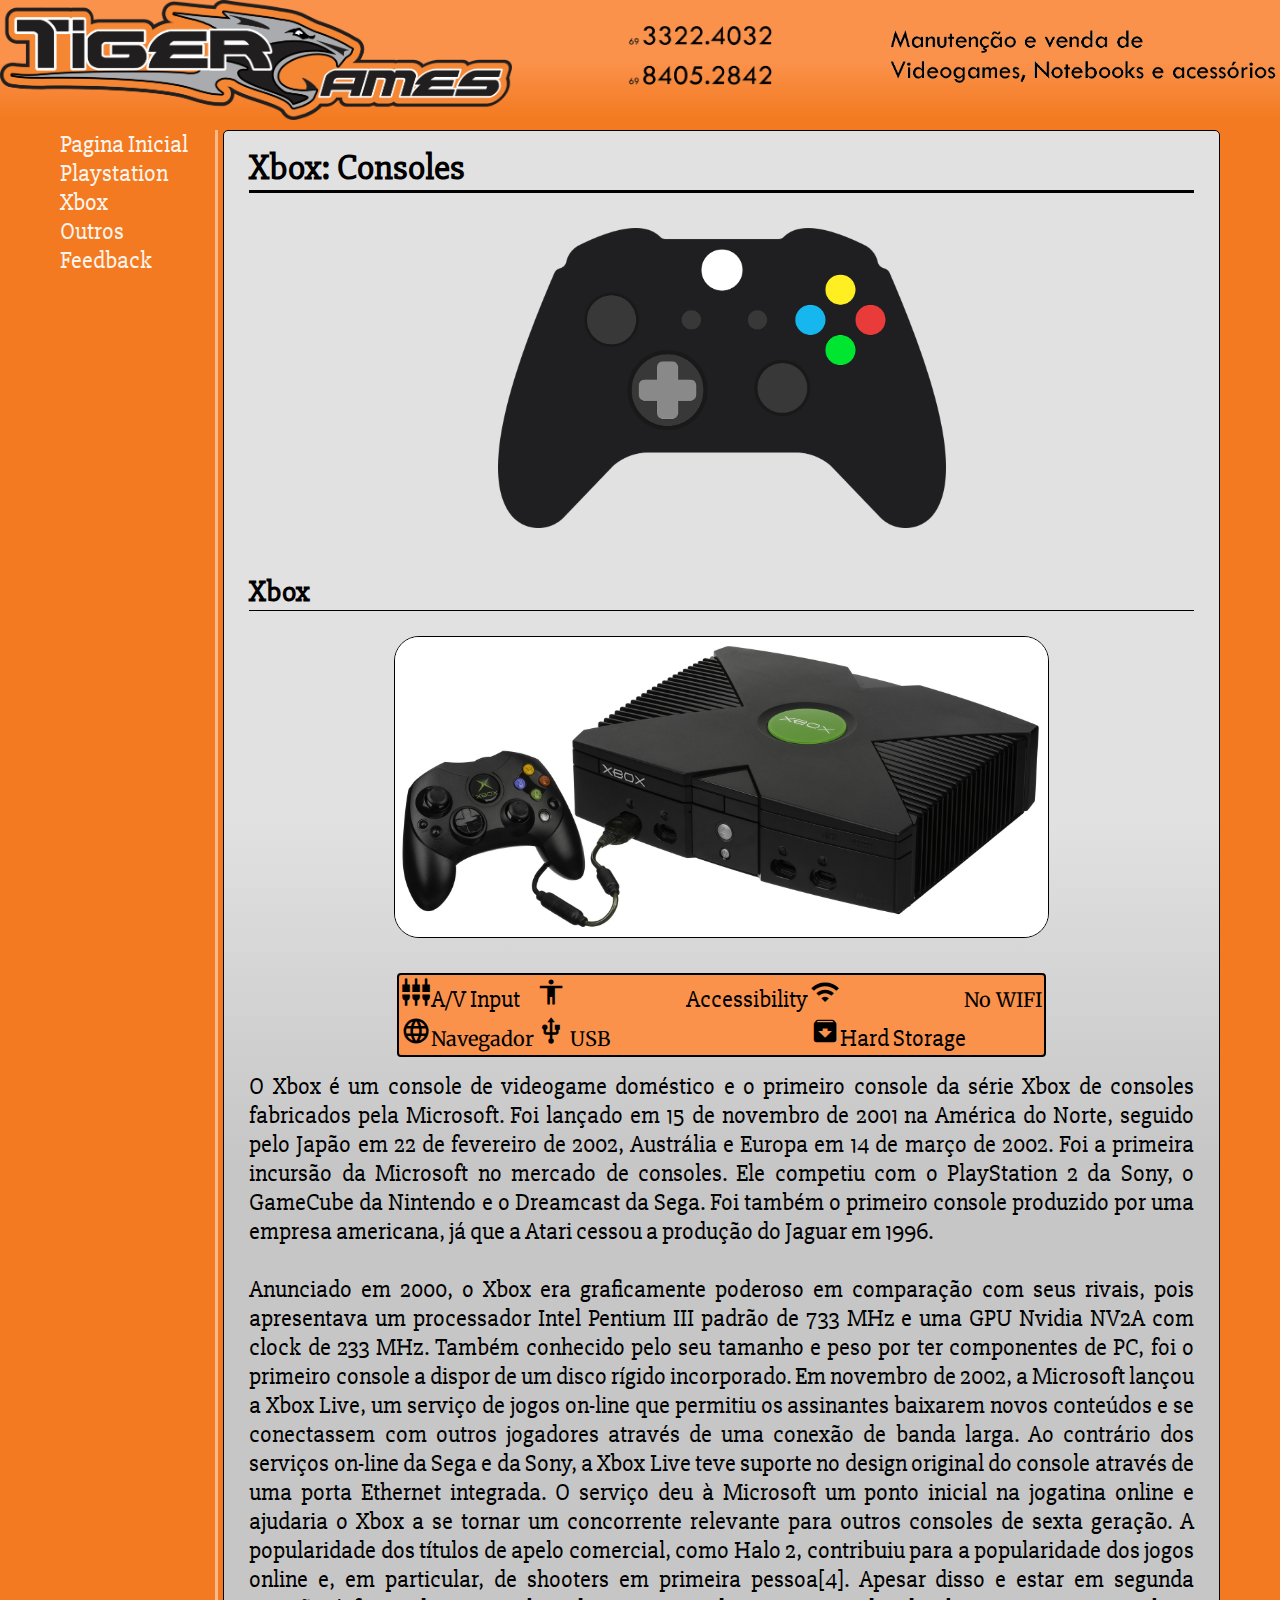
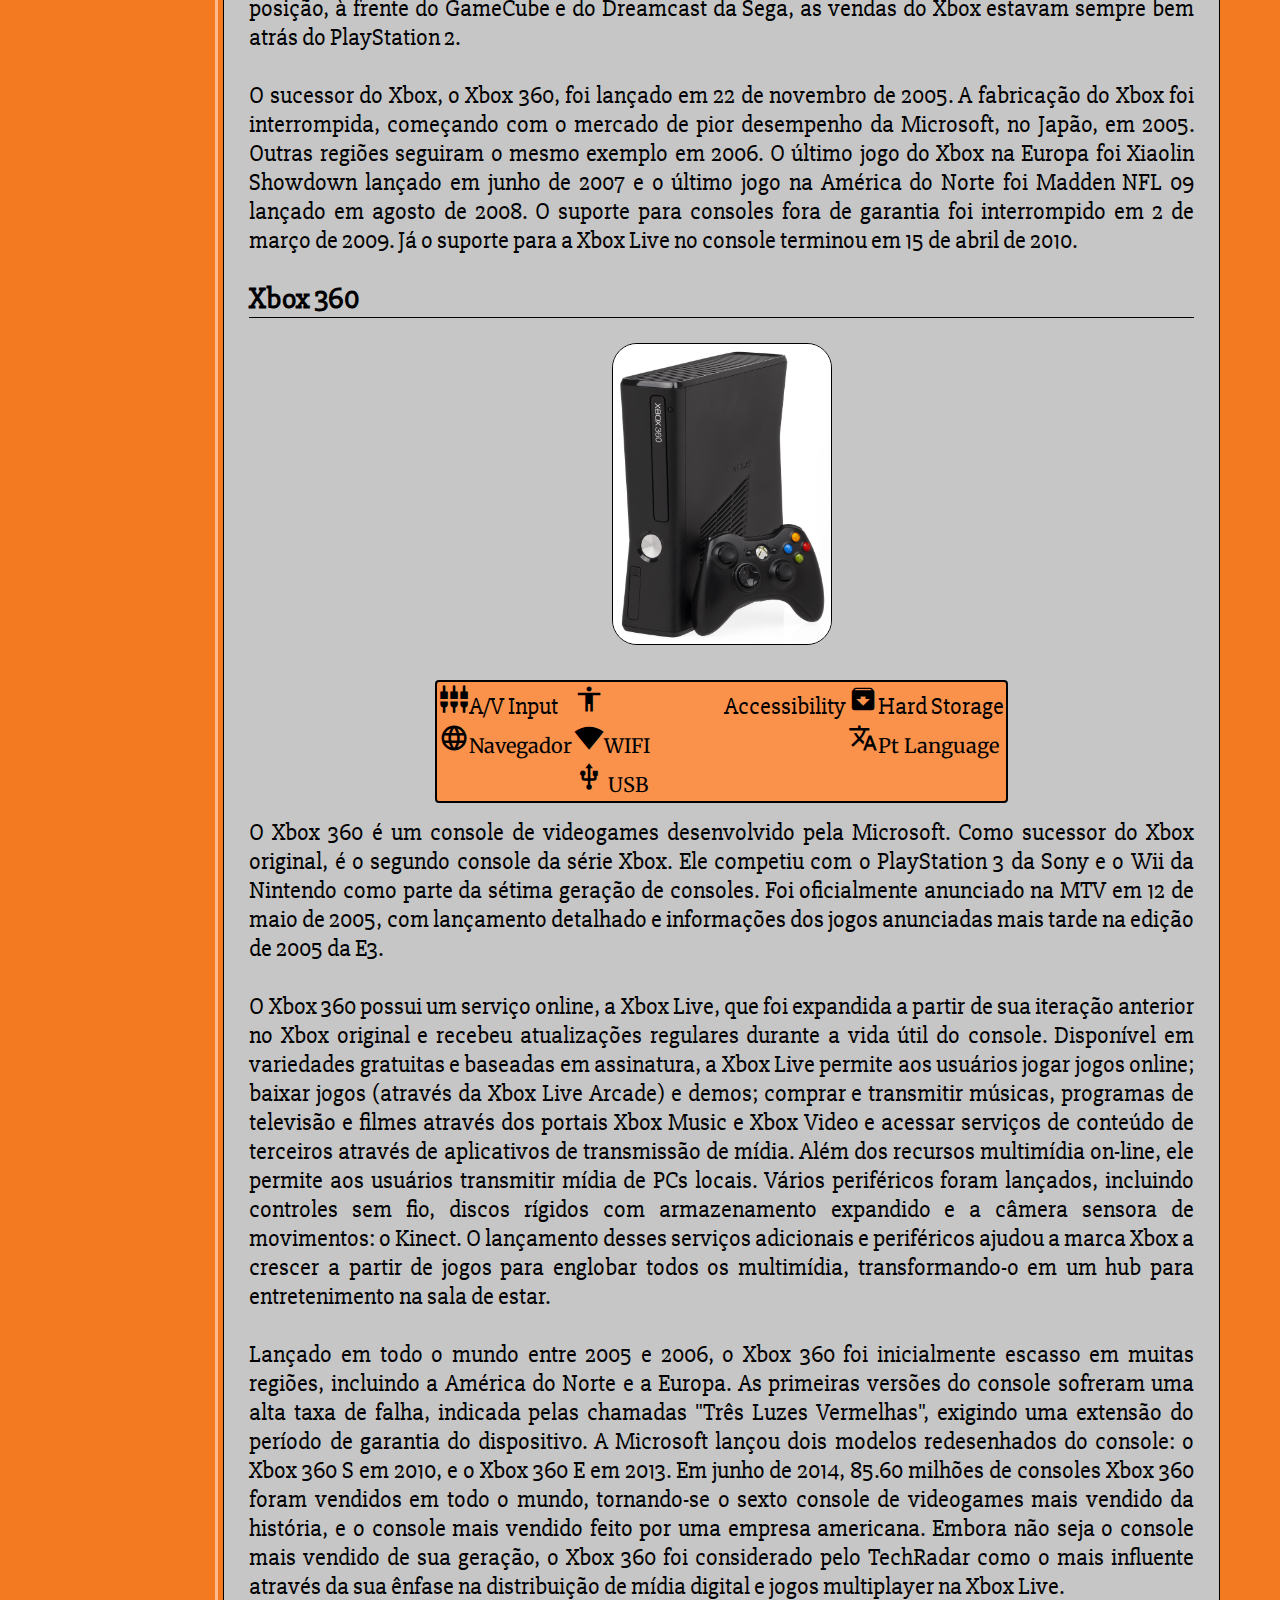
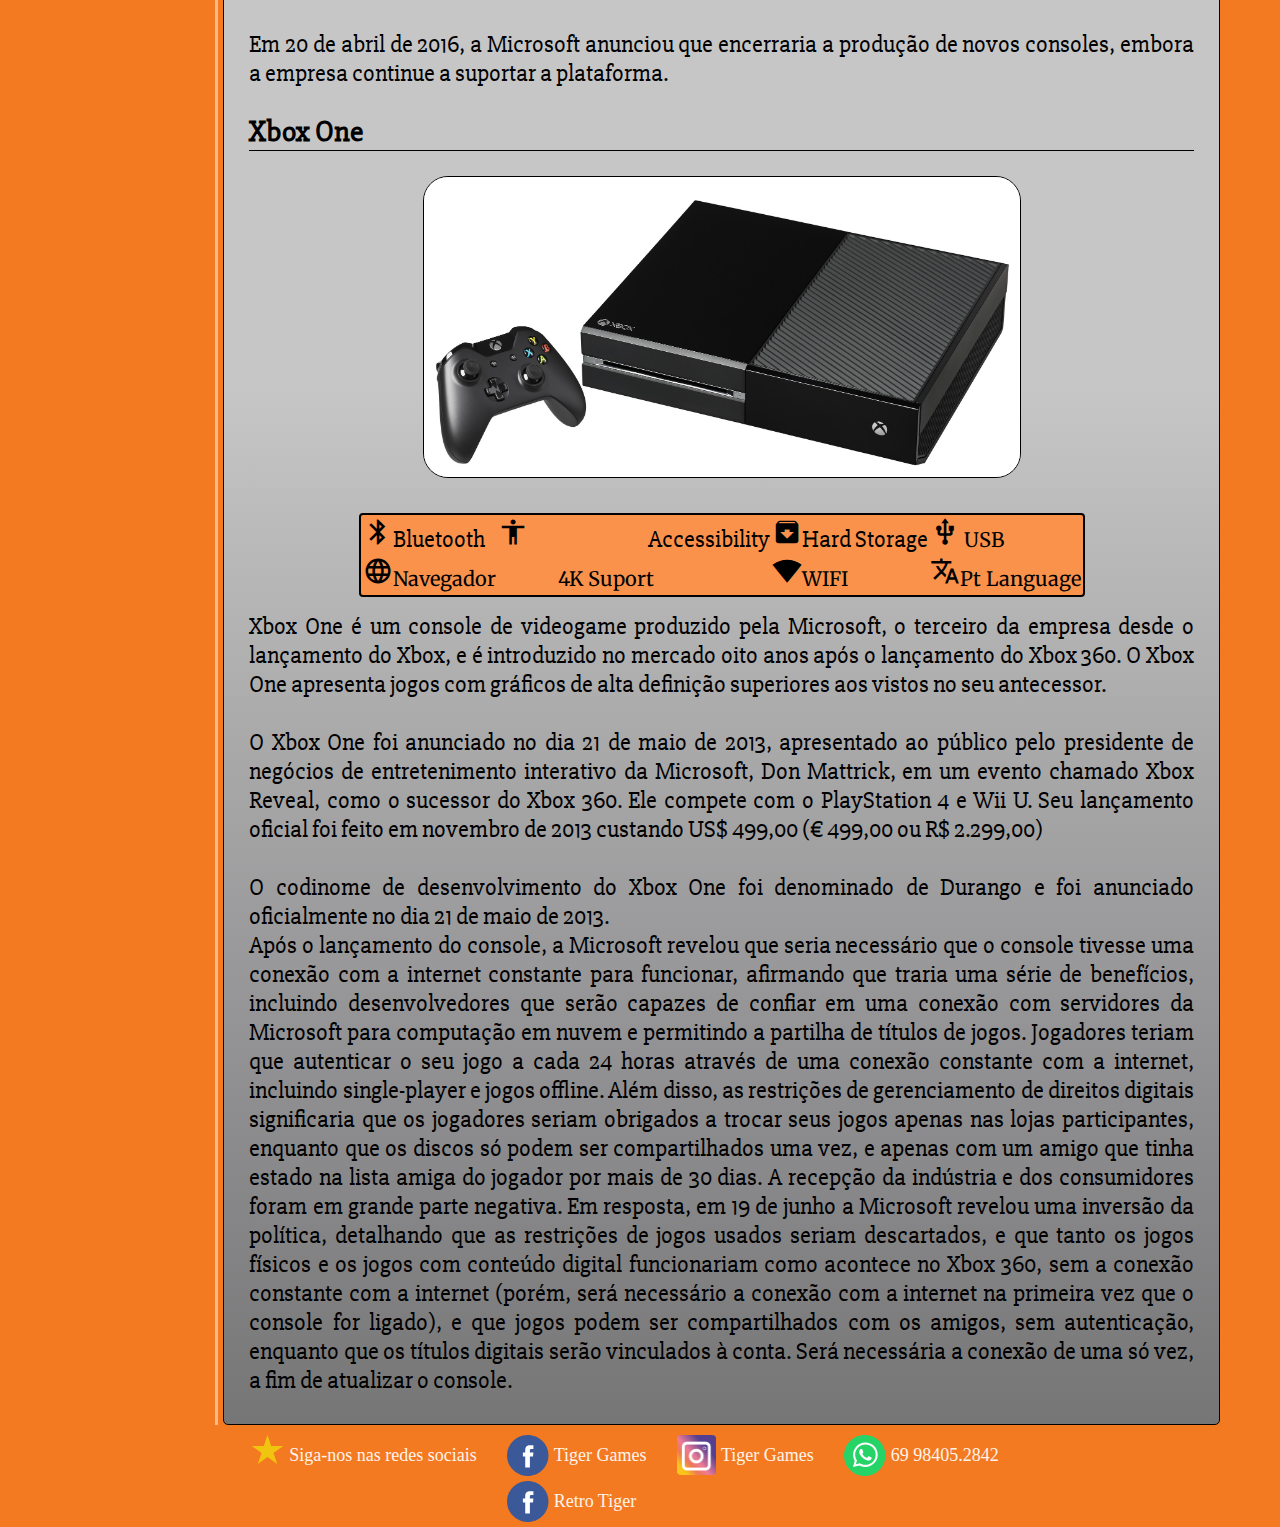
<file: xbox/consoles.html>
<!DOCTYPE html>
<html lang="pt-br">

<head>
    <meta charset="utf-8">
    <title>
        Tiger Games - Consoles Xbox
    </title>

    <link href="https://fonts.googleapis.com/css?family=Slabo+27px" rel="stylesheet">
    <link href="https://fonts.googleapis.com/css?family=Merriweather" rel="stylesheet">

    <link href="https://fonts.googleapis.com/icon?family=Material+Icons" rel="stylesheet">

    <link rel="stylesheet" href="../CSS/conteudo.css">
    <link rel="stylesheet" href="../CSS/lista.css">
    <link rel="stylesheet" href="../CSS/texto.css">
    <link rel="stylesheet" href="../CSS/imagens.css">
</head>

<body>
    <header>
        <div class="cabecalho">
            <img class="logo" src="../imagens/loja/logoTigerGames_NOVO.png" alt="Logo Tiger Games">
            <img class="telefone" src="../imagens/loja/telefone.png" height="60%" alt="Telefone: 3322-4032/8405-2842">
            <img class="telefone" src="../imagens/loja/legenda.png" alt="Manutenção e venda de  notebooks, videogames e acessórios">
        </div>
    </header>

    <main>
        <div class="pai">
            <div class="conteudo">
                <div class="menu">
                    <nav>
                        <ul id="nav">
                            <li><a href="../index.html">Pagina Inicial</a></li>
                            <li><a href="#">Playstation</a>
                                <ul>
                                    <li><a href="../playstation/consoles.html"> > Consoles</a></li>
                                    <li><a href="../playstation/portateis.html"> > Portáteis</a></li>
                                </ul>
                            </li>
                            <li><a href="#">Xbox</a>
                                <ul>
                                    <li><a href="consoles.html"> > Consoles</a></li>
                                </ul>
                            </li>
                            <li><a href="../outros.html">Outros</a></li>
                            <li><a href="../feedback.html">Feedback</a></li>
                        </ul>
                    </nav>
                </div>

                <div class="resultado">
                    <div class="titulo-texto">
                        <h1>Xbox: Consoles</h1>
                    </div>

                    <div class="logo-play"><img src="../imagens/xbox/controller-1827840_1280.png" height="300px" alt="controle xbox"></div>

                    <h2 class="titulo-console">Xbox</h2>
                    <div class="consoles"><img src="../imagens/xbox/xbox.jpg" height="300px" alt="console xbox"></div>
                    <div class="texto">

                        <table>
                            <tbody>
                                <tr>
                                    <td class="icone">
                                        <span><i class="material-icons">settings_input_component</i>A/V Input</span>
                                    </td>
                                    <td class="icone">
                                        <span><i class="material-icons">accessibility_new</i>Accessibility</span>
                                    </td>
                                    <td class="icone">
                                        <span><i class="material-icons">wifi_off</i> <span>No WIFI</span></span>
                                    </td>
                                </tr>
                                <tr>
                                    <td class="icone">
                                        <span><i class="material-icons">language</i><span>Navegador</span></span>
                                    </td>
                                    <td class="icone">
                                        <span><i class="material-icons">usb</i> <span>USB</span></span>
                                    </td>
                                    <td class="icone">
                                        <span><i class="material-icons">archive</i>Hard Storage</span>
                                    </td>
                                </tr>
                            </tbody>
                        </table>

                        <p>
                            O Xbox é um console de videogame doméstico e o primeiro console da série Xbox de consoles
                            fabricados pela Microsoft. Foi lançado em 15 de novembro de 2001 na América do Norte,
                            seguido pelo Japão em 22 de fevereiro de 2002, Austrália e Europa em 14 de março de
                            2002. Foi a primeira incursão da Microsoft no mercado de consoles. Ele competiu com o
                            PlayStation 2 da Sony, o GameCube da Nintendo e o Dreamcast da Sega. Foi também o primeiro
                            console produzido por uma empresa americana, já que a Atari cessou a produção do Jaguar em
                            1996.
                            <br><br>
                            Anunciado em 2000, o Xbox era graficamente poderoso em comparação com seus rivais, pois
                            apresentava um processador Intel Pentium III padrão de 733 MHz e uma GPU Nvidia NV2A com
                            clock de 233 MHz. Também conhecido pelo seu tamanho e peso por ter componentes de PC, foi o
                            primeiro console a dispor de um disco rígido incorporado. Em novembro de 2002, a Microsoft
                            lançou a Xbox Live, um serviço de jogos on-line que permitiu os assinantes baixarem novos
                            conteúdos e se conectassem com outros jogadores através de uma conexão de banda larga.
                            Ao contrário dos serviços on-line da Sega e da Sony, a Xbox Live teve suporte no design
                            original do console através de uma porta Ethernet integrada. O serviço deu à Microsoft um
                            ponto inicial na jogatina online e ajudaria o Xbox a se tornar um concorrente relevante
                            para outros consoles de sexta geração. A popularidade dos títulos de apelo comercial, como
                            Halo 2, contribuiu para a popularidade dos jogos online e, em particular, de shooters em
                            primeira pessoa[4]. Apesar disso e estar em segunda posição, à frente do GameCube e do
                            Dreamcast da Sega, as vendas do Xbox estavam sempre bem atrás do PlayStation 2.
                            <br><br>
                            O sucessor do Xbox, o Xbox 360, foi lançado em 22 de novembro de 2005. A fabricação do Xbox
                            foi interrompida, começando com o mercado de pior desempenho da Microsoft, no Japão, em
                            2005. Outras regiões seguiram o mesmo exemplo em 2006. O último jogo do Xbox na Europa foi
                            Xiaolin Showdown lançado em junho de 2007 e o último jogo na América do Norte foi Madden
                            NFL 09 lançado em agosto de 2008. O suporte para consoles fora de garantia foi interrompido
                            em 2 de março de 2009. Já o suporte para a Xbox Live no console terminou em 15 de abril de
                            2010.
                        </p>
                    </div>

                    <h2 class="titulo-console"> Xbox 360</h2>
                    <div class="consoles"><img src="../imagens/xbox/360.jpg" height="300px" alt="console xbox 360"></div>
                    <div class="texto">
                        <table>
                            <tbody>
                                <tr>
                                    <td class="icone">
                                        <span><i class="material-icons">settings_input_component</i>A/V Input</span>
                                    </td>
                                    <td class="icone">
                                        <span><i class="material-icons">accessibility_new</i>Accessibility</span>
                                    </td>
                                    <td class="icone">
                                        <span><i class="material-icons">archive</i>Hard Storage</span>
                                    </td>
                                </tr>
                                <tr>
                                    <td class="icone">
                                        <span><i class="material-icons">language</i><span>Navegador</span></span>
                                    </td>
                                    <td class="icone">
                                        <span><i class="material-icons">network_wifi</i><span>WIFI</span></span>
                                    </td>
                                    <td class="icone">
                                        <span><i class="material-icons">translate</i><span>Pt Language</span></span>
                                    </td>
                                </tr>
                                <tr>
                                    <td></td>
                                    <td class="icone">
                                        <span><i class="material-icons">usb</i> <span>USB</span></span>
                                    </td>
                                </tr>
                            </tbody>
                        </table>
                        <p>
                            O Xbox 360 é um console de videogames desenvolvido pela Microsoft. Como sucessor do Xbox
                            original, é o segundo console da série Xbox. Ele competiu com o PlayStation 3 da Sony e o
                            Wii da Nintendo como parte da sétima geração de consoles. Foi oficialmente anunciado na MTV
                            em 12 de maio de 2005, com lançamento detalhado e informações dos jogos anunciadas mais
                            tarde na edição de 2005 da E3.
                            <br><br>
                            O Xbox 360 possui um serviço online, a Xbox Live, que foi expandida a partir de sua
                            iteração anterior no Xbox original e recebeu atualizações regulares durante a vida útil do
                            console. Disponível em variedades gratuitas e baseadas em assinatura, a Xbox Live permite
                            aos usuários jogar jogos online; baixar jogos (através da Xbox Live Arcade) e demos;
                            comprar e transmitir músicas, programas de televisão e filmes através dos portais Xbox
                            Music e Xbox Video e acessar serviços de conteúdo de terceiros através de aplicativos de
                            transmissão de mídia. Além dos recursos multimídia on-line, ele permite aos usuários
                            transmitir mídia de PCs locais. Vários periféricos foram lançados, incluindo controles sem
                            fio, discos rígidos com armazenamento expandido e a câmera sensora de movimentos: o Kinect.
                            O lançamento desses serviços adicionais e periféricos ajudou a marca Xbox a crescer a
                            partir de jogos para englobar todos os multimídia, transformando-o em um hub para
                            entretenimento na sala de estar.
                            <br><br>
                            Lançado em todo o mundo entre 2005 e 2006, o Xbox 360 foi inicialmente escasso em muitas
                            regiões, incluindo a América do Norte e a Europa. As primeiras versões do console sofreram
                            uma alta taxa de falha, indicada pelas chamadas "Três Luzes Vermelhas", exigindo uma
                            extensão do período de garantia do dispositivo. A Microsoft lançou dois modelos
                            redesenhados do console: o Xbox 360 S em 2010, e o Xbox 360 E em 2013. Em junho de
                            2014, 85.60 milhões de consoles Xbox 360 foram vendidos em todo o mundo, tornando-se o
                            sexto console de videogames mais vendido da história, e o console mais vendido feito por
                            uma empresa americana. Embora não seja o console mais vendido de sua geração, o Xbox 360
                            foi considerado pelo TechRadar como o mais influente através da sua ênfase na distribuição
                            de mídia digital e jogos multiplayer na Xbox Live.
                            <br><br>
                            Em 20 de abril de 2016, a Microsoft anunciou que encerraria a produção de novos consoles,
                            embora a
                            empresa continue a suportar a plataforma.
                        </p>
                    </div>

                    <div>
                        <h2 class="titulo-console">Xbox One</h2>
                    </div>
                    <div class="consoles"><img src="../imagens/xbox/one.jpg" height="300px" alt="console xbox one"></div>
                    <div class="texto">
                        <table>
                            <tbody>
                                <tr>
                                    <td class="icone">
                                        <span><i class="material-icons">bluetooth</i>Bluetooth</span>
                                    </td>
                                    <td class="icone">
                                        <span><i class="material-icons">accessibility_new</i>Accessibility</span>
                                    </td>
                                    <td class="icone">
                                        <span><i class="material-icons">archive</i>Hard Storage</span>
                                    </td>
                                    <td class="icone">
                                        <span><i class="material-icons">usb</i> <span>USB</span></span>
                                    </td>
                                </tr>
                                <tr>
                                    <td class="icone">
                                        <span><i class="material-icons">language</i><span>Navegador</span></span>
                                    </td>
                                    <td class="icone">
                                        <span><i class="material-icons">4k</i><span>4K Suport</span></span>
                                    </td>
                                    <td class="icone">
                                        <span><i class="material-icons">network_wifi</i><span>WIFI</span></span>
                                    </td>
                                    <td class="icone">
                                        <span><i class="material-icons">translate</i><span>Pt Language</span></span>
                                    </td>
                                </tr>
                            </tbody>
                        </table>
                        <p>
                            Xbox One é um console de videogame produzido pela Microsoft, o terceiro da empresa desde o
                            lançamento do Xbox, e é introduzido no mercado oito anos após o lançamento do Xbox 360. O
                            Xbox One apresenta jogos com gráficos de alta definição superiores aos vistos no seu
                            antecessor.
                            <br><br>
                            O Xbox One foi anunciado no dia 21 de maio de 2013, apresentado ao público pelo presidente
                            de negócios de entretenimento interativo da Microsoft, Don Mattrick, em um evento chamado
                            Xbox Reveal, como o sucessor do Xbox 360. Ele compete com o PlayStation 4 e Wii U. Seu
                            lançamento oficial foi feito em novembro de 2013 custando US$ 499,00 (€ 499,00 ou R$
                            2.299,00)
                            <br><br>
                            O codinome de desenvolvimento do Xbox One foi denominado de Durango e foi anunciado
                            oficialmente no dia 21 de maio de 2013.
                            <br>
                            Após o lançamento do console, a Microsoft revelou que seria necessário que o console
                            tivesse uma conexão com a internet constante para funcionar, afirmando que traria uma série
                            de benefícios, incluindo desenvolvedores que serão capazes de confiar em uma conexão com
                            servidores da Microsoft para computação em nuvem e permitindo a partilha de títulos de
                            jogos. Jogadores teriam que autenticar o seu jogo a cada 24 horas através de uma conexão
                            constante com a internet, incluindo single-player e jogos offline. Além disso, as
                            restrições de gerenciamento de direitos digitais significaria que os jogadores seriam
                            obrigados a trocar seus jogos apenas nas lojas participantes, enquanto que os discos só
                            podem ser compartilhados uma vez, e apenas com um amigo que tinha estado na lista amiga do
                            jogador por mais de 30 dias. A recepção da indústria e dos consumidores foram em grande
                            parte negativa. Em resposta, em 19 de junho a Microsoft revelou uma inversão da política,
                            detalhando que as restrições de jogos usados seriam descartados, e que tanto os jogos
                            físicos e os jogos com conteúdo digital funcionariam como acontece no Xbox 360, sem a
                            conexão constante com a internet (porém, será necessário a conexão com a internet na
                            primeira vez que o console for ligado), e que jogos podem ser compartilhados com os amigos,
                            sem autenticação, enquanto que os títulos digitais serão vinculados à conta. Será
                            necessária a conexão de uma só vez, a fim de atualizar o console.
                            <br><br>
                        </p>
                    </div>
                </div>
            </div>
        </div>
    </main>
    <footer>
        <div class="rodape">

            <div><img src="../imagens/social/estrelas.svg" alt="estrela"></div>
            <p class="texto-rodape">Siga-nos nas redes sociais</p>

            <div class="social">
                <div class="social-face">
                    <img src="../imagens/social/facebook.svg" alt="logo facebook">
                    <a class="texto-rodape" href="https://www.facebook.com/lojatigergames/">Tiger Games</a>
                </div>
                <div class="social-face">
                    <img src="../imagens/social/facebook.svg" alt="logo facebook">
                    <a class="texto-rodape" href="https://www.facebook.com/RetroTigerr/">Retro Tiger</a>
                </div>
            </div>
            <div class="social-face">
                <img src="../imagens/social/instagram.png" height="40px" alt="logo instagram">
                <a class="texto-rodape" href="https://www.instagram.com/lojatigergames/?hl=pt-br">Tiger Games</a>
            </div>
            <div class="social-whatsapp">
                <img src="../imagens/social/whatsapp.svg" alt="logo whatsapp">

            </div>
            <p class="texto-rodape">69 98405.2842</p>

        </div>
    </footer>
</body>

</html>
</file>
<file: CSS/conteudo.css>
*{
    margin: 0;
    padding: 0;
}
.pai{
    background-color: #f37a20;
    width: 100%;
    min-height: 100%;
    display: flex;
}
.cabecalho{
    background-image: linear-gradient(360deg,#f37a20,#fb924c,#fb924c);
    width: 100%;
    display: flex;
    flex-direction: row;
    flex-wrap: nowrap;
    justify-content: space-between;
}
.logo{
    height: 40%;
    width: 40%;
}
.telefone{
    height: 60px;
    width: auto;
    margin-top: 25px;
}

.conteudo{
    width: 100%;
    height: 100%;
    margin-top: 10px;
    display: flex;
    flex-direction: row;
    max-width: 1800px;
}
.menu{
    width: 200px;
    height: 580px auto;
    margin-left: 60px;
    margin-right: 5px;   
    border-right: 3px solid #ffba8c;
}

.resultado{
    background-image: linear-gradient(180deg,#e2e1e1,#e2e1e1,#e2e1e1,#c6c6c6,#c6c6c6,#c6c6c6,#c6c6c6,#c6c6c6,#c6c6c6,#c6c6c6,#c6c6c6,#abaaab,#908f91,#767677);
    width: 100%;
    height: 100%;
    border-radius: 5px;
    margin-right: 60px;
    border: 1px solid black;  
}

.texto>table{
    display: flex;
    justify-content: center;
    margin: 15px;
}
.texto>table>tbody{
    border: 2px solid black;
    border-radius: 4px;
    background-color: #fb924c;
}
.rodape{
    background-color: #f37a20;
    width: 100%;
    height: auto;
    display: flex;
    flex-direction: row;
    justify-content: center;
    padding-top: 10px;
}
.form{
    display: flex;
    justify-content: center;
    padding-bottom: 50px;    
    font-family: 'Slabo 27px', serif;    
    font-size: 24px;
}

.form>fieldset>fieldset>input{
    width: 98%;
    height: 40px;
    font-size: 17px;
    font-size: 20px;

}

.form>fieldset>fieldset>input{
    width: 98%;
    height: 40px;
    font-size: 17px;
}
.mensagem{
    width: 99%;
    height: 100px;
    font-size: 17px;
    
}
.botao{
    display: flex;
    flex-direction: column;
    align-items: center;
    padding: 10px;
}
.botao>button{
    height: 40px;
    width: 200px;
    font-size: 17px;
}
@media only screen and (max-device-width: 900px) {
    .conteudo{
        display: flex;
        flex-direction: column;
        margin-top: 10px;
        justify-content: center;
        
    }
    .menu{   
        border:none;
        width: 80%;
        height: 100%;
    }
    .menu>nav>ul{
        display: flex;
        flex-direction: row;
        justify-content: space-between;
        width: 100%;
    }
    .menu>nav>ul{
        display: flex;
        flex-direction: row;
        justify-content: space-between;
    }
    .resultado{
        border: none;
        border-top: 1px solid black;
        border-bottom: 1px solid black;
    }
}
</file>
<file: CSS/lista.css>
ul {
    margin: 0;
    padding: 0;
    list-style: none;
    width: 150px;
    }
ul li {
    position: relative;
}
li ul {
    position: absolute;
    left: 150px;
    top: 0;
    display: none;
    border: 1px solid black;
    border-bottom-right-radius: 3px;
    border-top-right-radius: 3px;
}        
ul li a {
    font-family: 'Slabo 27px', serif;
    display: block;
    font-size: 24px;
    text-decoration: none;
    color: #fff4ec;
    list-style: none;

}
li:hover ul { 
    display: block;
    font-family: 'Slabo 27px', serif;
    font-size: 24px;
    background-color: #5e5d5f;
}
ul li a:hover{
    font-family: 'Slabo 27px', serif;
    background-color: #5e5d5f;
    text-decoration:underline;
    border: 1px solid black;
    border-bottom-left-radius: 3px;
    border-top-left-radius: 3px;
    font-size: 26px;
}
@media only screen and (max-device-width: 900px) {
    li ul {
        position: absolute;
        top: 43px;
        left: 0;
        display: none;
        border: 1px solid black;
        border-bottom-right-radius: 3px;
        border-top-right-radius: 3px;
    }
    ul li a {
        font-family: 'Slabo 27px', serif;
        display: block;
        font-size: 35px;
        text-decoration: none;
        color: #fff4ec;
        list-style: none;
    
    }
    li:hover ul { 
        display: block;
        font-family: 'Slabo 27px', serif;
        font-size: 24px;
        background-color: #5e5d5f;
    }
    ul li a:hover{
        font-family: 'Slabo 27px', serif;
        background-color: #5e5d5f;
        text-decoration:underline;
        border: 1px solid black;
        border-bottom-left-radius: 3px;
        border-top-left-radius: 3px;
        font-size: 35px;
    }
}
</file>
<file: CSS/texto.css>
*{
    margin: 0;
    padding: 0;
}
.titulo-texto{
    font-family: 'Slabo 27px', serif;    
    font-size: 18px;
    margin: 15px 25px;
    border-bottom: 3px solid black;
}
.titulo-patrocinador{
    font-family: 'Slabo 27px', serif;    
    font-size: 25px;
    margin: 15px 25px;
    border-bottom: 3px solid black;
    text-align: center;
}
.texto{
    font-family: 'Slabo 27px', serif;    
    font-size: 24px;
    text-align: justify;
    margin: 0 25px;
    font-weight: 2.5px;
}
.texto-inicio>h2{
    font-family: 'Slabo 27px', serif;    
    font-size: 30px;
    padding-top: 20px;
    text-align: center;
}
.texto-inicio>p{
    font-family: 'Slabo 27px', serif;    
    font-size: 30px;
    padding-top: 20px;
    text-align: center;
}
.titulo-console{
    font-family: 'Slabo 27px', serif;    
    font-size: 30px;
    margin: 5px 25px;
    border-bottom: 1px solid black;
    padding-top: 20px;
}
.texto-rodape{
    font-family: 'Times New Roman', Times, serif;    
    text-decoration: none;
    font-size: 18px;
    color: #fff4ec;
    padding: 5px;
    padding-right: 30px;
    margin-top: 5px;
}
.icone>span>span{
    font-family: 'Merriweather', serif;
    font-size: 20px;
}
@media only screen and (max-device-width: 900px) {
    .titulo-texto{
        font-family: 'Slabo 27px', serif;    
        font-size: 45px;
        margin: 15px 25px;
        border-bottom: 3px solid black;
        text-align: center;
    }
    .texto{
        font-family: 'Slabo 27px', serif;    
        font-size: 45px;
        text-align: justify;
        margin: 0 25px;
        font-weight: 2.5px;
    }
    .titulo-console{
        font-family: 'Slabo 27px', serif;    
        font-size: 50px;
        margin: 5px 25px;
        border-bottom: 1px solid black;
        padding-top: 20px;
    }
}
</file>
<file: CSS/imagens.css>
*{
    margin: 0;
    padding: 0;
}
.logo-play{
    padding: 20px 0;
    display: flex;
    justify-content: center;
}

.social{
    flex-direction: column;
}
.social-face{
    display: flex;
    flex-direction: row;
    padding-bottom: 5px;
}
.consoles{
    padding: 20px 0;
    display: flex;
    justify-content: center;

}
.consoles img {
    border-radius: 25px;
    border: 1px solid black;
}
.icone>span>i{
    font-size: 30px;
}
.foto-loja>img{
    width: 90%;
    height: 90%;
    border-radius: 5px;
}
.foto-loja{
    display: flex;
    justify-content: center
}
@media only screen and (max-device-width: 900px) {
    .consoles img {
        border-radius: 25px;
        border: 1px solid black;
        width: 90%;
        height:90%;
    }
}
</file>
<file: CSS/carrossel.css>
*{
            margin: 0;
            padding: 0;
        }

        .galeria{
            width: 100%;
            height: 400px;
            display: flex;
            justify-content: center;
            position: relative;
            overflow: hidden;
            margin-bottom: 15px;
        }

        .foto{
            position: absolute;
            opacity: 0;
            height: 100% ;
            animation-name: animacao;
            animation-duration: 20s;
            animation-iteration-count: infinite;
        }

        @keyframes animacao{
            25%{
                opacity: 1;
                transform: scale(1.1,1.1);
            }
            50%{
                opacity: 0;
            }
        }

        .foto:nth-child(1){
        }
        .foto:nth-child(2){
            animation-delay: 7s;
        }
        .foto:nth-child(3){
            animation-delay: 14s;
        }
        .foto:nth-child(4){
            animation-delay: 21s;
        }
</file>
